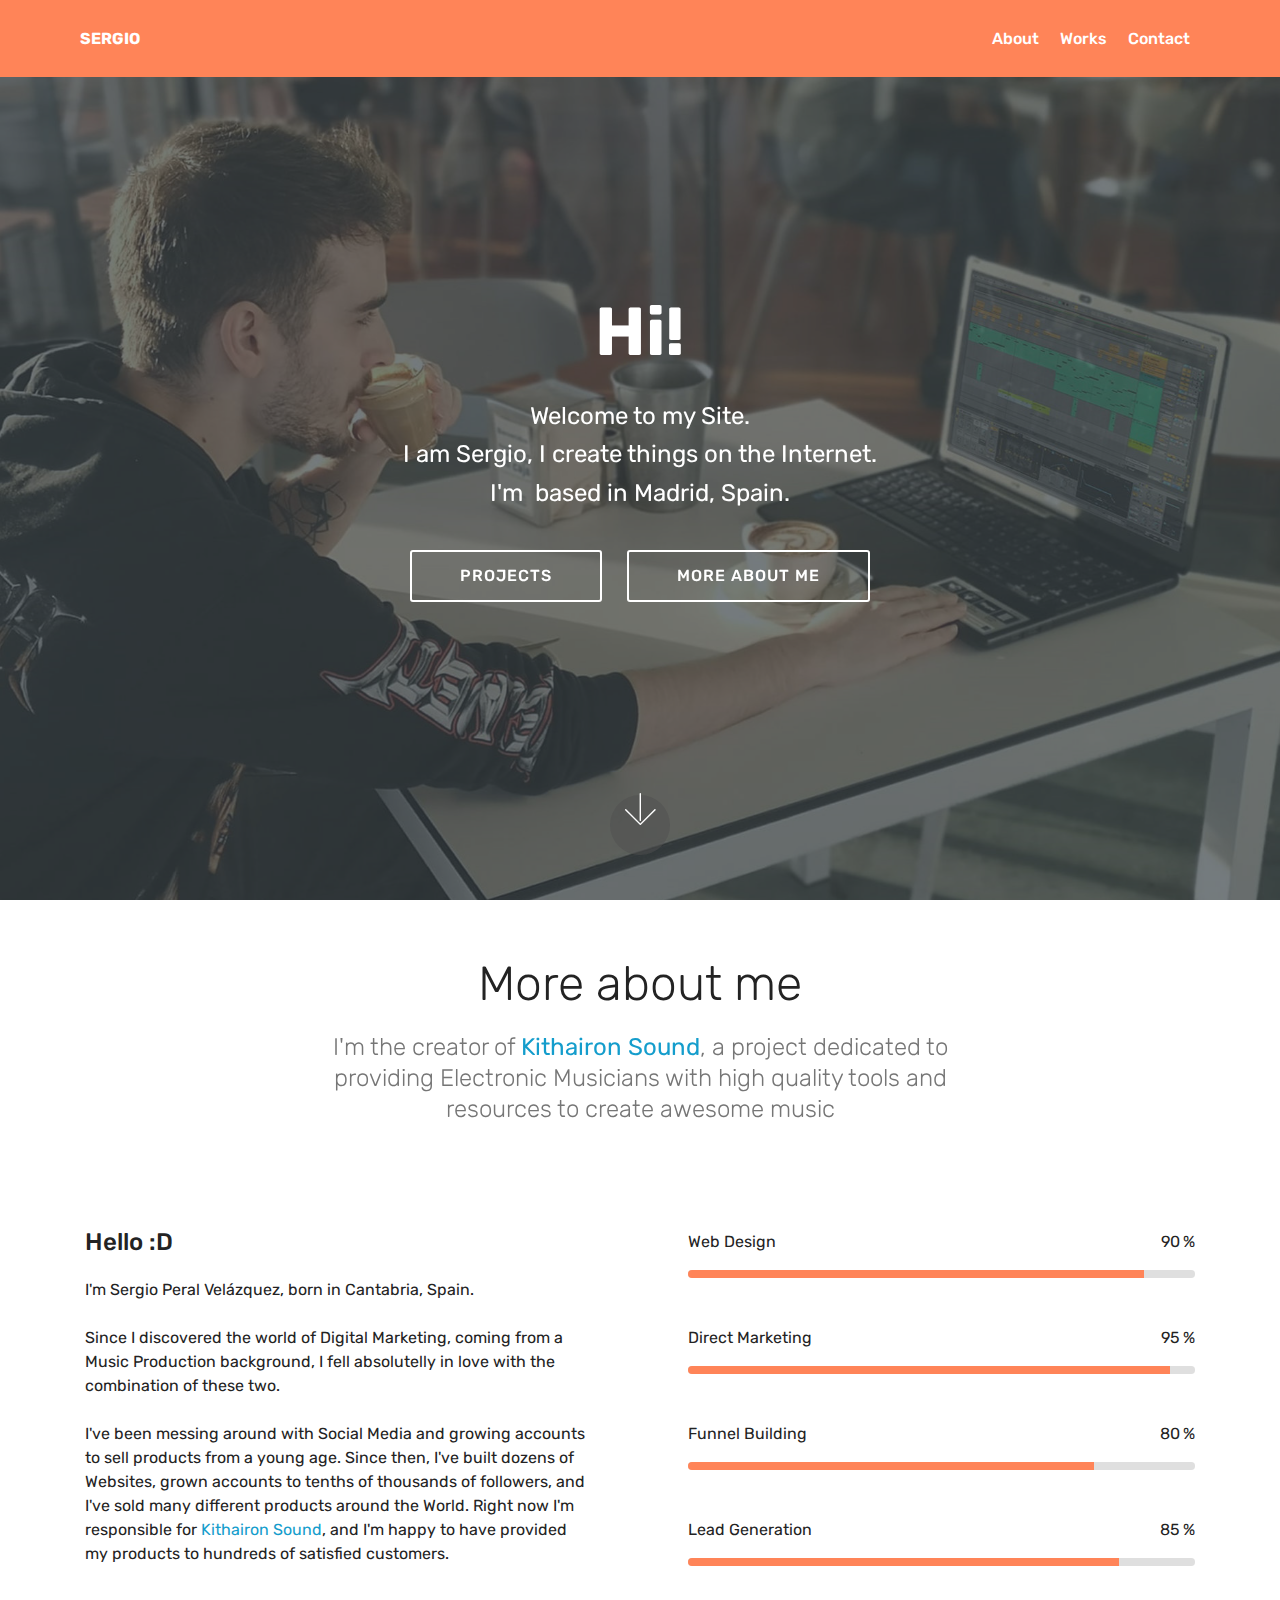
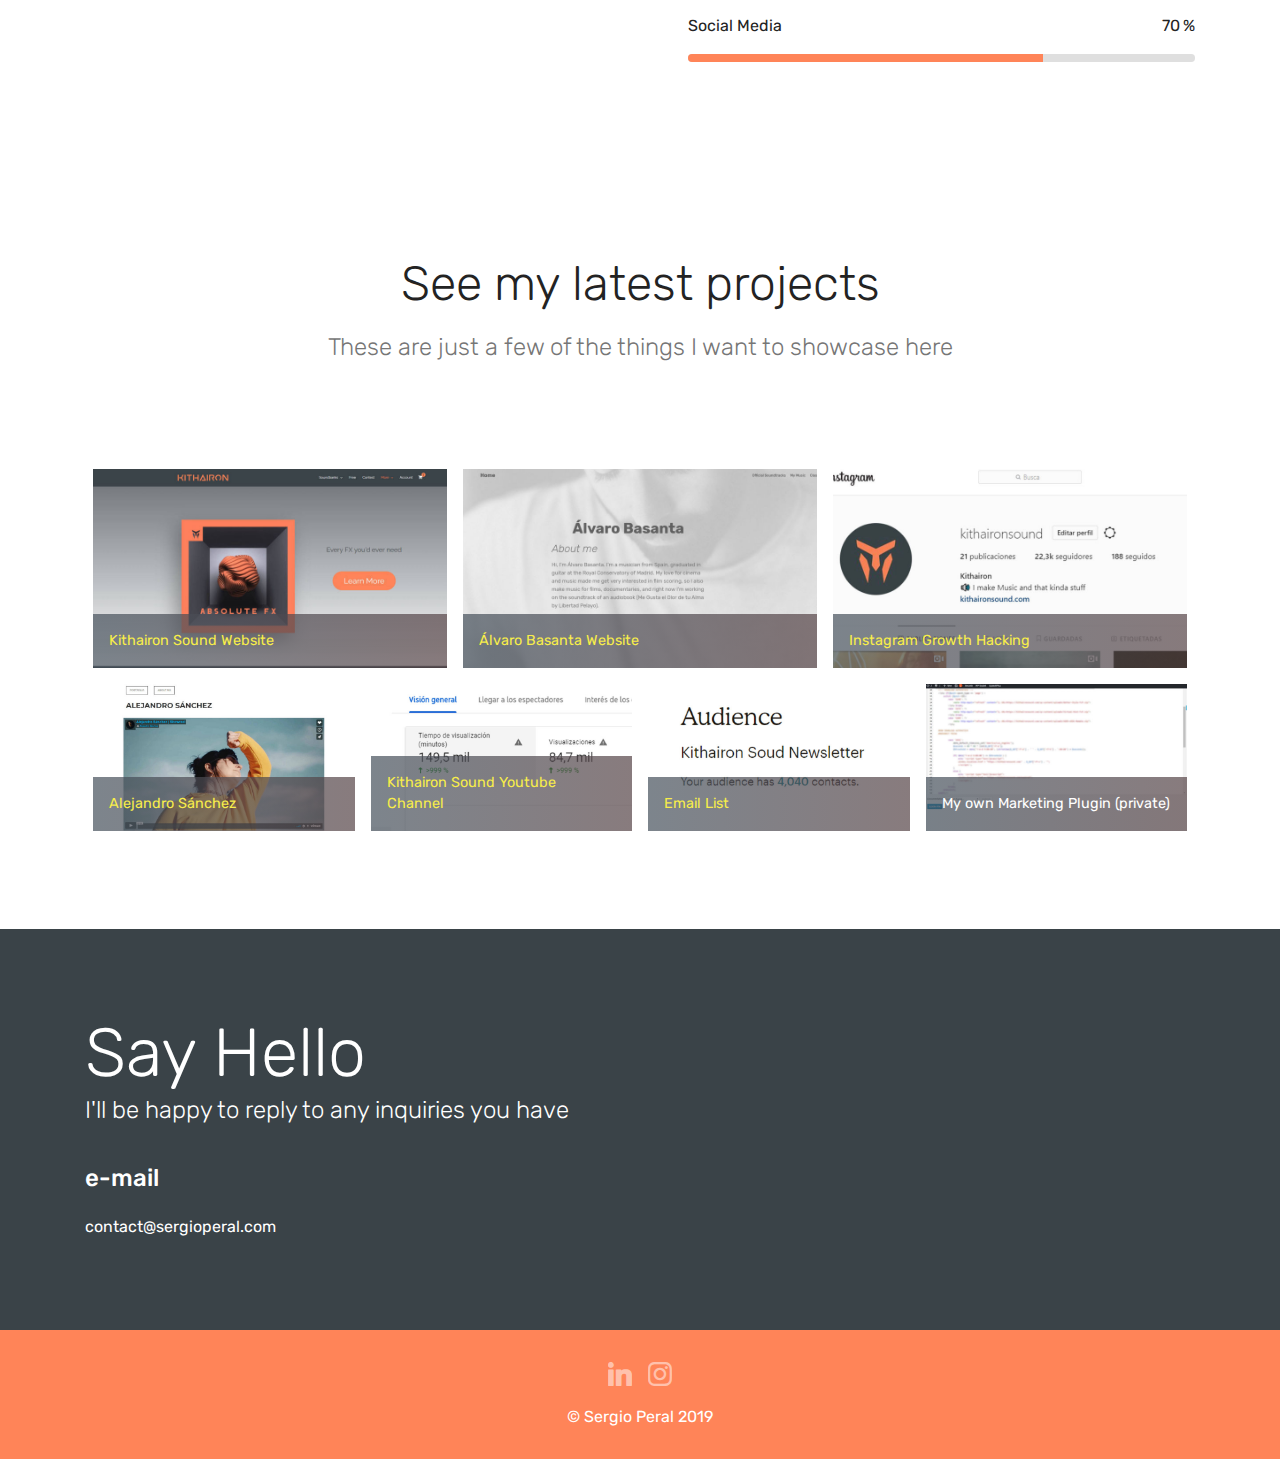
<file: index.html>
<!DOCTYPE html>
<html  >
<head>
  <!-- Spene-->
  <meta charset="UTF-8">
  <meta http-equiv="X-UA-Compatible" content="IE=edge">
  <meta name="generator" content="pene">
  <meta name="viewport" content="width=device-width, initial-scale=1, minimum-scale=1">
  <link rel="shortcut icon" href="assets/images/logo2.png" type="image/x-icon">
  <meta name="description" content="">
  
  <title>Home</title>
  <link rel="stylesheet" href="assets/web/assets/mobirise-icons/mobirise-icons.css">
  <link rel="stylesheet" href="assets/tether/tether.min.css">
  <link rel="stylesheet" href="assets/bootstrap/css/bootstrap.min.css">
  <link rel="stylesheet" href="assets/bootstrap/css/bootstrap-grid.min.css">
  <link rel="stylesheet" href="assets/bootstrap/css/bootstrap-reboot.min.css">
  <link rel="stylesheet" href="assets/dropdown/css/style.css">
  <link rel="stylesheet" href="assets/socicon/css/styles.css">
  <link rel="stylesheet" href="assets/theme/css/style.css">
  <link rel="stylesheet" href="assets/gallery/style.css">
  <link rel="stylesheet" href="assets/mobirise/css/mbr-additional.css" type="text/css">
  
  
  
</head>
<body>
  <section class="menu cid-rnzq3s30wM" once="menu" id="menu1-0">

    

    <nav class="navbar navbar-expand beta-menu navbar-dropdown align-items-center navbar-toggleable-sm">
        <button class="navbar-toggler navbar-toggler-right" type="button" data-toggle="collapse" data-target="#navbarSupportedContent" aria-controls="navbarSupportedContent" aria-expanded="false" aria-label="Toggle navigation">
            <div class="hamburger">
                <span></span>
                <span></span>
                <span></span>
                <span></span>
            </div>
        </button>
        <div class="menu-logo">
            <div class="navbar-brand">
                
                <span class="navbar-caption-wrap"><a class="navbar-caption text-white display-4" href="#">
                        SERGIO</a></span>
            </div>
        </div>
        <div class="collapse navbar-collapse" id="navbarSupportedContent">
            <ul class="navbar-nav nav-dropdown nav-right" data-app-modern-menu="true"><li class="nav-item"><a class="nav-link link text-white display-4" href="#about">
                        
                        About</a></li><li class="nav-item">
                    <a class="nav-link link text-white display-4" href="#portfolio">
                        
                        Works</a>
                </li><li class="nav-item">
                    <a class="nav-link link text-white display-4" href="#contact">Contact</a>
                </li></ul>
            
        </div>
    </nav>
</section>

<section class="engine"><a href="https://sergioperal.com">website templates</a></section><section class="cid-rnzqD9n9JP mbr-fullscreen mbr-parallax-background" id="header2-1">

    

    <div class="mbr-overlay" style="opacity: 0.7; background-color: rgb(58, 67, 72);"></div>

    <div class="container align-center">
        <div class="row justify-content-md-center">
            <div class="mbr-white col-md-10">
                <h1 class="mbr-section-title mbr-bold pb-3 mbr-fonts-style display-1">
                    Hi!</h1>
                
                <p class="mbr-text pb-3 mbr-fonts-style display-5">Welcome to my Site.<br>I am Sergio, I create things on the Internet.<br>I'm &nbsp;based in Madrid, Spain.</p>
                <div class="mbr-section-btn"><a class="btn btn-md btn-white-outline display-4" href="#portfolio">PROJECTS</a>
                    <a class="btn btn-md btn-white-outline display-4" href="#about">MORE ABOUT ME</a></div>
            </div>
        </div>
    </div>
    <div class="mbr-arrow hidden-sm-down" aria-hidden="true">
        <a href="#next">
            <i class="mbri-down mbr-iconfont"></i>
        </a>
    </div>
</section>

<section class="mbr-section content4 cid-rnzs97dLTO" id="content4-2">

    

    <div class="container" id="about">
        <div class="media-container-row">
            <div class="title col-12 col-md-8">
                <h2 class="align-center pb-3 mbr-fonts-style display-2">More about me</h2>
                <h3 class="mbr-section-subtitle align-center mbr-light mbr-fonts-style display-5">
                    I'm the creator of <a href="https://kithaironsound.com" target="_blank">Kithairon Sound</a>, a project dedicated to providing Electronic Musicians with high quality tools and resources to create awesome music</h3>
                
            </div>
        </div>
    </div>
</section>

<section class="progress-bars2 cid-rnzszoBxnJ" id="progress-bars2-3">
    
     

    

    <div class="container">
        

        

        <div class="row pt-5 mt-5">
            <div class="col-md-6 text-elements">
                <h4 class="section-content-title pb-3 align-left mbr-fonts-style display-5">
                    Hello :D</h4>
                <p class="section-content-text align-left mbr-fonts-style display-7">I'm Sergio Peral Velázquez, born in Cantabria, Spain.
<br>
<br>Since I discovered the world of Digital Marketing, coming from a Music Production background, I fell absolutelly in love with the combination of these two.
<br>
<br>I've been messing around with Social Media and growing accounts to sell products from a young age. Since then, I've built dozens of Websites, grown accounts to tenths of thousands of followers, and I've sold many different products around the World. Right now I'm responsible for <a href="https://kithaironsound.com" target="_blank">Kithairon Sound</a>, and I'm happy to have provided my products to hundreds of satisfied customers.</p>
            </div>
            <div class="progress_elements col-md-6">
                <div class="progress1 pb-5">
                    <div class="title-wrap">
                        <div class="progressbar-title mbr-fonts-style display-7">
                            <p>
                                Web Design</p>
                        </div>
                        <div class="progress_value mbr-fonts-style display-7">
                            <div class="progressbar-number">
                            </div>
                            <span>%</span>
                        </div>
                    </div>
                    <progress class="progress progress-primary " max="100" value="90">
                    </progress>
                </div>
                 
                <div class="progress2 pb-5">
                    <div class="title-wrap">
                        <div class="progressbar-title mbr-fonts-style display-7">
                            <p>
                                Direct Marketing</p>
                        </div>
                    <div class="progress_value mbr-fonts-style display-7">
                        <div class="progressbar-number">
                        </div>
                        <span>%</span>
                    </div>
                    </div>
                    <progress class="progress progress-primary" max="100" value="95">
                    </progress>
                </div>
                
                <div class="progress3 pb-5">
                    <div class="title-wrap">
                        <div class="progressbar-title mbr-fonts-style display-7">
                            <p>
                                Funnel Building</p>
                        </div>
                    <div class="progress_value mbr-fonts-style display-7">
                        <div class="progressbar-number">
                        </div>
                        <span>%</span>
                    </div>
                    </div>
                    <progress class="progress progress-primary" max="100" value="80">
                    </progress>
                </div>
                
                <div class="progress4 pb-5">
                    <div class="title-wrap">
                        <div class="progressbar-title mbr-fonts-style display-7">
                            <p>Lead Generation</p>
                        </div>
                    <div class="progress_value mbr-fonts-style display-7">
                        <div class="progressbar-number">
                        </div>
                        <span>%</span>
                    </div>
                    </div>
                    <progress class="progress progress-primary" max="100" value="85">
                    </progress>
                </div>
            
                <div class="progress5 pb-5">
                    <div class="title-wrap">
                        <div class="progressbar-title mbr-fonts-style display-7">
                            <p>
                                Social Media</p>
                        </div>
                    <div class="progress_value mbr-fonts-style display-7">
                        <div class="progressbar-number">
                        </div>
                        <span>%</span>
                    </div>
                    </div>
                    <progress class="progress progress-primary" max="100" value="70">
                    </progress>
                </div>
            </div>
        </div>
    </div>
</section>

<section class="mbr-section content4 cid-rnzxbTLxLP" id="content4-7">

    

    <div class="container" id="portfolio">
        <div class="media-container-row">
            <div class="title col-12 col-md-8">
                <h2 class="align-center pb-3 mbr-fonts-style display-2">
                    See my latest projects</h2>
                <h3 class="mbr-section-subtitle align-center mbr-light mbr-fonts-style display-5">
                    These are just a few of the things I want to showcase here</h3>
                
            </div>
        </div>
    </div>
</section>

<section class="mbr-gallery mbr-slider-carousel cid-rnzx8QK3r2" id="gallery4-6">

    

    <div class="container">
        <div><!-- Gallery --><div class="gallery-row"><div class="mbr-gallery-layout-default"><div><div class="row-first row justify-content-center m-0"><div class="mbr-gallery-item col-lg-4 col-md-4 col-sm-12 p-2" data-video-url="false"><div href="#lb-gallery4-6" data-slide-to="0" data-toggle="modal"><img src="assets/images/untitled-1-1920x1080-800x450-800x450.jpg" alt="" title="Kithairon Sound"><span class="icon-focus"></span><span class="mbr-gallery-title mbr-fonts-style display-7"><a href="https://kithaironsound.com" target="_blank" class="text-success">Kithairon Sound Website</a></span></div></div><div class="mbr-gallery-item col-lg-4 col-md-4 col-sm-12 p-2" data-video-url="false"><div href="#lb-gallery4-6" data-slide-to="1" data-toggle="modal"><img src="assets/images/untitled-21-1920x1080-800x450.jpg" alt="" title=""><span class="icon-focus"></span><span class="mbr-gallery-title mbr-fonts-style display-7"><a href="https://alvarobasanta.com" target="_blank" class="text-success">Álvaro Basanta Website</a></span></div></div><div class="mbr-gallery-item col-lg-4 col-md-4 col-sm-12 p-2" data-video-url="false"><div href="#lb-gallery4-6" data-slide-to="2" data-toggle="modal"><img src="assets/images/untitled-122-1920x1080-800x450.jpg" alt="" title=""><span class="icon-focus"></span><span class="mbr-gallery-title mbr-fonts-style display-7"><a href="https://instagram.com/kithaironsound" target="_blank" class="text-success">Instagram Growth Hacking</a></span></div></div></div><div class="row-second row justify-content-center m-0"><div class="mbr-gallery-item col-lg-3 col-md-6 col-sm-12 p-2" data-video-url="false"><div href="#lb-gallery4-6" data-slide-to="3" data-toggle="modal"><img src="assets/images/21-1920x1080-800x450.jpg" alt="" title=""><span class="icon-focus"></span><span class="mbr-gallery-title mbr-fonts-style display-7"><a href="https://alejandrosanchez.me" target="_blank" class="text-success">Alejandro Sánchez</a></span></div></div><div class="mbr-gallery-item col-lg-3 col-md-6 col-sm-12 p-2" data-video-url="false"><div href="#lb-gallery4-6" data-slide-to="4" data-toggle="modal"><img src="assets/images/22222-1920x1080-800x450.jpg" alt="" title=""><span class="icon-focus"></span><span class="mbr-gallery-title mbr-fonts-style display-7"><a href="https://youtube.com/kithaironsound" target="_blank" class="text-success">Kithairon Sound Youtube Channel</a></span></div></div><div class="mbr-gallery-item col-lg-3 col-md-6 col-sm-12 p-2" data-video-url="false"><div href="#lb-gallery4-6" data-slide-to="5" data-toggle="modal"><img src="assets/images/1untitled-1-1920x1080-800x450.jpg" alt="" title=""><span class="icon-focus"></span><span class="mbr-gallery-title mbr-fonts-style display-7"><a href="https://kithaironsound.com/locked-free-content/" target="_blank" class="text-success">Email List</a></span></div></div><div class="mbr-gallery-item col-lg-3 col-md-6 col-sm-12 p-2" data-video-url="false"><div href="#lb-gallery4-6" data-slide-to="6" data-toggle="modal"><img src="assets/images/unt11itled-1-1920x1080-800x450.jpg" alt="" title=""><span class="icon-focus"></span><span class="mbr-gallery-title mbr-fonts-style display-7">My own Marketing Plugin (private)</span></div></div></div></div><div class="clearfix"></div></div></div><!-- Lightbox --><div data-app-prevent-settings="" class="mbr-slider modal fade carousel slide" tabindex="-1" data-keyboard="true" data-interval="false" id="lb-gallery4-6"><div class="modal-dialog"><div class="modal-content"><div class="modal-body"><div class="carousel-inner"><div class="carousel-item active"><img src="assets/images/untitled-1-1920x1080-800x450.jpg" alt="" title="Kithairon Sound"></div><div class="carousel-item"><img src="assets/images/untitled-21-1920x1080.jpg" alt="" title=""></div><div class="carousel-item"><img src="assets/images/untitled-122-1920x1080.jpg" alt="" title=""></div><div class="carousel-item"><img src="assets/images/21-1920x1080.jpg" alt="" title=""></div><div class="carousel-item"><img src="assets/images/22222-1920x1080.jpg" alt="" title=""></div><div class="carousel-item"><img src="assets/images/1untitled-1-1920x1080.jpg" alt="" title=""></div><div class="carousel-item"><img src="assets/images/unt11itled-1-1920x1080.jpg" alt="" title=""></div><div class="carousel-item"><img src="assets/images/background8.jpg" alt="" title=""></div></div><a class="carousel-control carousel-control-prev" role="button" data-slide="prev" href="#lb-gallery4-6"><span class="mbri-left mbr-iconfont" aria-hidden="true"></span><span class="sr-only">Previous</span></a><a class="carousel-control carousel-control-next" role="button" data-slide="next" href="#lb-gallery4-6"><span class="mbri-right mbr-iconfont" aria-hidden="true"></span><span class="sr-only">Next</span></a><a class="close" href="#" role="button" data-dismiss="modal"><span class="sr-only">Close</span></a></div></div></div></div></div>
    </div>

</section>

<section class="mbr-section contacts2 cid-rnzugebok8" id="contacts2-5">
    <!---->
    
    <!---->
    <!--Overlay-->
    
    <!--Container-->
    <div class="container" id="contact">
        <div class="row">
            <!--Titles-->
            <div class="title col-12">
                <h2 class="align-left mbr-fonts-style display-1">
                    Say Hello</h2>
                <h3 class="mbr-section-subtitle mbr-light mbr-fonts-style display-5">
                    I'll be happy to reply to any inquiries you have</h3>
            </div>
            <div class="col-12">
                <div class="row justify-content-center">
                    <div class="col-12 col-md-4">
                        <div class="b b-adress">
                            <h5 class="align-left mbr-fonts-style m-0 display-5">
                                e-mail</h5>
                            <p class="mbr-text align-left mbr-fonts-style display-7">
                                contact@sergioperal.com</p>
                        </div>
                    </div>
                    <div class="col-12 col-md-4">
                        <div class="b b-phone">
                            <h5 class="align-left mbr-fonts-style m-0 display-5"></h5>
                            <p class="mbr-text align-left mbr-fonts-style display-7"></p>
                        </div>
                    </div>
                    <div class="col-12 col-md-4">
                        <div class="b b-mail">
                            <h5 class="align-left mbr-fonts-style m-0 display-5"></h5>
                            <p class="mbr-text align-left mbr-fonts-style display-7"></p>
                        </div>
                    </div>
                </div>
            </div>
        </div>
    </div>
</section>

<section once="footers" class="cid-rnztRiLtOZ" id="footer7-4">

    

    

    <div class="container">
        <div class="media-container-row align-center mbr-white">
            
            <div class="row social-row">
                <div class="social-list align-right pb-2">
                    
                    
                    
                    
                    
                    
                <div class="soc-item">
                        <a href="https://www.linkedin.com/in/sergio-peral-velazquez" target="_blank">
                            <span class="mbr-iconfont mbr-iconfont-social socicon-linkedin socicon"></span>
                        </a>
                    </div><div class="soc-item">
                        <a href="https://instagram.com/kithaironsound" target="_blank">
                            <span class="mbr-iconfont mbr-iconfont-social socicon-instagram socicon"></span>
                        </a>
                    </div></div>
            </div>
            <div class="row row-copirayt">
                <p class="mbr-text mb-0 mbr-fonts-style mbr-white align-center display-7">
                    © Sergio Peral 2019</p>
            </div>
        </div>
    </div>
</section>


  <script src="assets/web/assets/jquery/jquery.min.js"></script>
  <script src="assets/popper/popper.min.js"></script>
  <script src="assets/tether/tether.min.js"></script>
  <script src="assets/bootstrap/js/bootstrap.min.js"></script>
  <script src="assets/smoothscroll/smooth-scroll.js"></script>
  <script src="assets/dropdown/js/script.min.js"></script>
  <script src="assets/touchswipe/jquery.touch-swipe.min.js"></script>
  <script src="assets/masonry/masonry.pkgd.min.js"></script>
  <script src="assets/imagesloaded/imagesloaded.pkgd.min.js"></script>
  <script src="assets/bootstrapcarouselswipe/bootstrap-carousel-swipe.js"></script>
  <script src="assets/vimeoplayer/jquery.mb.vimeo_player.js"></script>
  <script src="assets/parallax/jarallax.min.js"></script>
  <script src="assets/theme/js/script.js"></script>
  <script src="assets/gallery/player.min.js"></script>
  <script src="assets/gallery/script.js"></script>
  <script src="assets/slidervideo/script.js"></script>
  
  
 <div id="scrollToTop" class="scrollToTop mbr-arrow-up"><a style="text-align: center;"><i class="mbr-arrow-up-icon mbr-arrow-up-icon-cm cm-icon cm-icon-smallarrow-up"></i></a></div>
  </body>
</html>
</file>
<file: assets/web/assets/mobirise-icons/mobirise-icons.css>
@font-face {
  font-family: 'MobiriseIcons';
  src:  url('mobirise-icons.eot?spat4u');
  src:  url('mobirise-icons.eot?spat4u#iefix') format('embedded-opentype'),
    url('mobirise-icons.ttf?spat4u') format('truetype'),
    url('mobirise-icons.woff?spat4u') format('woff'),
    url('mobirise-icons.svg?spat4u#MobiriseIcons') format('svg');
  font-weight: normal;
  font-style: normal;
}

[class^="mbri-"], [class*=" mbri-"] {
  /* use !important to prevent issues with browser extensions that change fonts */
  font-family: MobiriseIcons !important;
  speak: none;
  font-style: normal;
  font-weight: normal;
  font-variant: normal;
  text-transform: none;
  line-height: 1;

  /* Better Font Rendering =========== */
  -webkit-font-smoothing: antialiased;
  -moz-osx-font-smoothing: grayscale;
}

.mbri-add-submenu:before {
  content: "\e900";
}
.mbri-alert:before {
  content: "\e901";
}
.mbri-align-center:before {
  content: "\e902";
}
.mbri-align-justify:before {
  content: "\e903";
}
.mbri-align-left:before {
  content: "\e904";
}
.mbri-align-right:before {
  content: "\e905";
}
.mbri-android:before {
  content: "\e906";
}
.mbri-apple:before {
  content: "\e907";
}
.mbri-arrow-down:before {
  content: "\e908";
}
.mbri-arrow-next:before {
  content: "\e909";
}
.mbri-arrow-prev:before {
  content: "\e90a";
}
.mbri-arrow-up:before {
  content: "\e90b";
}
.mbri-bold:before {
  content: "\e90c";
}
.mbri-bookmark:before {
  content: "\e90d";
}
.mbri-bootstrap:before {
  content: "\e90e";
}
.mbri-briefcase:before {
  content: "\e90f";
}
.mbri-browse:before {
  content: "\e910";
}
.mbri-bulleted-list:before {
  content: "\e911";
}
.mbri-calendar:before {
  content: "\e912";
}
.mbri-camera:before {
  content: "\e913";
}
.mbri-cart-add:before {
  content: "\e914";
}
.mbri-cart-full:before {
  content: "\e915";
}
.mbri-cash:before {
  content: "\e916";
}
.mbri-change-style:before {
  content: "\e917";
}
.mbri-chat:before {
  content: "\e918";
}
.mbri-clock:before {
  content: "\e919";
}
.mbri-close:before {
  content: "\e91a";
}
.mbri-cloud:before {
  content: "\e91b";
}
.mbri-code:before {
  content: "\e91c";
}
.mbri-contact-form:before {
  content: "\e91d";
}
.mbri-credit-card:before {
  content: "\e91e";
}
.mbri-cursor-click:before {
  content: "\e91f";
}
.mbri-cust-feedback:before {
  content: "\e920";
}
.mbri-database:before {
  content: "\e921";
}
.mbri-delivery:before {
  content: "\e922";
}
.mbri-desktop:before {
  content: "\e923";
}
.mbri-devices:before {
  content: "\e924";
}
.mbri-down:before {
  content: "\e925";
}
.mbri-download:before {
  content: "\e989";
}
.mbri-drag-n-drop:before {
  content: "\e927";
}
.mbri-drag-n-drop2:before {
  content: "\e928";
}
.mbri-edit:before {
  content: "\e929";
}
.mbri-edit2:before {
  content: "\e92a";
}
.mbri-error:before {
  content: "\e92b";
}
.mbri-extension:before {
  content: "\e92c";
}
.mbri-features:before {
  content: "\e92d";
}
.mbri-file:before {
  content: "\e92e";
}
.mbri-flag:before {
  content: "\e92f";
}
.mbri-folder:before {
  content: "\e930";
}
.mbri-gift:before {
  content: "\e931";
}
.mbri-github:before {
  content: "\e932";
}
.mbri-globe:before {
  content: "\e933";
}
.mbri-globe-2:before {
  content: "\e934";
}
.mbri-growing-chart:before {
  content: "\e935";
}
.mbri-hearth:before {
  content: "\e936";
}
.mbri-help:before {
  content: "\e937";
}
.mbri-home:before {
  content: "\e938";
}
.mbri-hot-cup:before {
  content: "\e939";
}
.mbri-idea:before {
  content: "\e93a";
}
.mbri-image-gallery:before {
  content: "\e93b";
}
.mbri-image-slider:before {
  content: "\e93c";
}
.mbri-info:before {
  content: "\e93d";
}
.mbri-italic:before {
  content: "\e93e";
}
.mbri-key:before {
  content: "\e93f";
}
.mbri-laptop:before {
  content: "\e940";
}
.mbri-layers:before {
  content: "\e941";
}
.mbri-left-right:before {
  content: "\e942";
}
.mbri-left:before {
  content: "\e943";
}
.mbri-letter:before {
  content: "\e944";
}
.mbri-like:before {
  content: "\e945";
}
.mbri-link:before {
  content: "\e946";
}
.mbri-lock:before {
  content: "\e947";
}
.mbri-login:before {
  content: "\e948";
}
.mbri-logout:before {
  content: "\e949";
}
.mbri-magic-stick:before {
  content: "\e94a";
}
.mbri-map-pin:before {
  content: "\e94b";
}
.mbri-menu:before {
  content: "\e94c";
}
.mbri-mobile:before {
  content: "\e94d";
}
.mbri-mobile2:before {
  content: "\e94e";
}
.mbri-mobirise:before {
  content: "\e94f";
}
.mbri-more-horizontal:before {
  content: "\e950";
}
.mbri-more-vertical:before {
  content: "\e951";
}
.mbri-music:before {
  content: "\e952";
}
.mbri-new-file:before {
  content: "\e953";
}
.mbri-numbered-list:before {
  content: "\e954";
}
.mbri-opened-folder:before {
  content: "\e955";
}
.mbri-pages:before {
  content: "\e956";
}
.mbri-paper-plane:before {
  content: "\e957";
}
.mbri-paperclip:before {
  content: "\e958";
}
.mbri-photo:before {
  content: "\e959";
}
.mbri-photos:before {
  content: "\e95a";
}
.mbri-pin:before {
  content: "\e95b";
}
.mbri-play:before {
  content: "\e95c";
}
.mbri-plus:before {
  content: "\e95d";
}
.mbri-preview:before {
  content: "\e95e";
}
.mbri-print:before {
  content: "\e95f";
}
.mbri-protect:before {
  content: "\e960";
}
.mbri-question:before {
  content: "\e961";
}
.mbri-quote-left:before {
  content: "\e962";
}
.mbri-quote-right:before {
  content: "\e963";
}
.mbri-refresh:before {
  content: "\e964";
}
.mbri-responsive:before {
  content: "\e965";
}
.mbri-right:before {
  content: "\e966";
}
.mbri-rocket:before {
  content: "\e967";
}
.mbri-sad-face:before {
  content: "\e968";
}
.mbri-sale:before {
  content: "\e969";
}
.mbri-save:before {
  content: "\e96a";
}
.mbri-search:before {
  content: "\e96b";
}
.mbri-setting:before {
  content: "\e96c";
}
.mbri-setting2:before {
  content: "\e96d";
}
.mbri-setting3:before {
  content: "\e96e";
}
.mbri-share:before {
  content: "\e96f";
}
.mbri-shopping-bag:before {
  content: "\e970";
}
.mbri-shopping-basket:before {
  content: "\e971";
}
.mbri-shopping-cart:before {
  content: "\e972";
}
.mbri-sites:before {
  content: "\e973";
}
.mbri-smile-face:before {
  content: "\e974";
}
.mbri-speed:before {
  content: "\e975";
}
.mbri-star:before {
  content: "\e976";
}
.mbri-success:before {
  content: "\e977";
}
.mbri-sun:before {
  content: "\e978";
}
.mbri-sun2:before {
  content: "\e979";
}
.mbri-tablet:before {
  content: "\e97a";
}
.mbri-tablet-vertical:before {
  content: "\e97b";
}
.mbri-target:before {
  content: "\e97c";
}
.mbri-timer:before {
  content: "\e97d";
}
.mbri-to-ftp:before {
  content: "\e97e";
}
.mbri-to-local-drive:before {
  content: "\e97f";
}
.mbri-touch-swipe:before {
  content: "\e980";
}
.mbri-touch:before {
  content: "\e981";
}
.mbri-trash:before {
  content: "\e982";
}
.mbri-underline:before {
  content: "\e983";
}
.mbri-unlink:before {
  content: "\e984";
}
.mbri-unlock:before {
  content: "\e985";
}
.mbri-up-down:before {
  content: "\e986";
}
.mbri-up:before {
  content: "\e987";
}
.mbri-update:before {
  content: "\e988";
}
.mbri-upload:before {
 content: "\e926"; 
}
.mbri-user:before {
  content: "\e98a";
}
.mbri-user2:before {
  content: "\e98b";
}
.mbri-users:before {
  content: "\e98c";
}
.mbri-video:before {
  content: "\e98d";
}
.mbri-video-play:before {
  content: "\e98e";
}
.mbri-watch:before {
  content: "\e98f";
}
.mbri-website-theme:before {
  content: "\e990";
}
.mbri-wifi:before {
  content: "\e991";
}
.mbri-windows:before {
  content: "\e992";
}
.mbri-zoom-out:before {
  content: "\e993";
}
.mbri-redo:before {
  content: "\e994";
}
.mbri-undo:before {
  content: "\e995";
}
</file>
<file: assets/dropdown/css/style.css>
.navbar-dropdown {
  left: 0;
  padding: 0;
  position: absolute;
  right: 0;
  top: 0;
  transition: all 0.45s ease;
  z-index: 1030;
  background: #282828; }
  .navbar-dropdown .navbar-logo {
    margin-right: 0.8rem;
    transition: margin 0.3s ease-in-out;
    vertical-align: middle; }
    .navbar-dropdown .navbar-logo img {
      height: 3.125rem;
      transition: all 0.3s ease-in-out; }
    .navbar-dropdown .navbar-logo.mbr-iconfont {
      font-size: 3.125rem;
      line-height: 3.125rem; }
  .navbar-dropdown .navbar-caption {
    font-weight: 700;
    white-space: normal;
    vertical-align: -4px;
    line-height: 3.125rem !important; }
    .navbar-dropdown .navbar-caption, .navbar-dropdown .navbar-caption:hover {
      color: inherit;
      text-decoration: none; }
  .navbar-dropdown .mbr-iconfont + .navbar-caption {
    vertical-align: -1px; }
  .navbar-dropdown.navbar-fixed-top {
    position: fixed; }
  .navbar-dropdown .navbar-brand span {
    vertical-align: -4px; }
  .navbar-dropdown.bg-color.transparent {
    background: none; }
  .navbar-dropdown.navbar-short .navbar-brand {
    padding: 0.625rem 0; }
    .navbar-dropdown.navbar-short .navbar-brand span {
      vertical-align: -1px; }
  .navbar-dropdown.navbar-short .navbar-caption {
    line-height: 2.375rem !important;
    vertical-align: -2px; }
  .navbar-dropdown.navbar-short .navbar-logo {
    margin-right: 0.5rem; }
    .navbar-dropdown.navbar-short .navbar-logo img {
      height: 2.375rem; }
    .navbar-dropdown.navbar-short .navbar-logo.mbr-iconfont {
      font-size: 2.375rem;
      line-height: 2.375rem; }
  .navbar-dropdown.navbar-short .mbr-table-cell {
    height: 3.625rem; }
  .navbar-dropdown .navbar-close {
    left: 0.6875rem;
    position: fixed;
    top: 0.75rem;
    z-index: 1000; }
  .navbar-dropdown .hamburger-icon {
    content: "";
    display: inline-block;
    vertical-align: middle;
    width: 16px;
    -webkit-box-shadow: 0 -6px 0 1px #282828,0 0 0 1px #282828,0 6px 0 1px #282828;
    -moz-box-shadow: 0 -6px 0 1px #282828,0 0 0 1px #282828,0 6px 0 1px #282828;
    box-shadow: 0 -6px 0 1px #282828,0 0 0 1px #282828,0 6px 0 1px #282828; }

.dropdown-menu .dropdown-toggle[data-toggle="dropdown-submenu"]::after {
  border-bottom: 0.35em solid transparent;
  border-left: 0.35em solid;
  border-right: 0;
  border-top: 0.35em solid transparent;
  margin-left: 0.3rem; }

.dropdown-menu .dropdown-item:focus {
  outline: 0; }

.nav-dropdown {
  font-size: 0.75rem;
  font-weight: 500;
  height: auto !important; }
  .nav-dropdown .nav-btn {
    padding-left: 1rem; }
  .nav-dropdown .link {
    margin: .667em 1.667em;
    font-weight: 500;
    padding: 0;
    transition: color .2s ease-in-out; }
    .nav-dropdown .link.dropdown-toggle {
      margin-right: 2.583em; }
      .nav-dropdown .link.dropdown-toggle::after {
        margin-left: .25rem;
        border-top: 0.35em solid;
        border-right: 0.35em solid transparent;
        border-left: 0.35em solid transparent;
        border-bottom: 0; }
      .nav-dropdown .link.dropdown-toggle[aria-expanded="true"] {
        margin: 0;
        padding: 0.667em 3.263em  0.667em 1.667em; }
  .nav-dropdown .link::after,
  .nav-dropdown .dropdown-item::after {
    color: inherit; }
  .nav-dropdown .btn {
    font-size: 0.75rem;
    font-weight: 700;
    letter-spacing: 0;
    margin-bottom: 0;
    padding-left: 1.25rem;
    padding-right: 1.25rem; }
  .nav-dropdown .dropdown-menu {
    border-radius: 0;
    border: 0;
    left: 0;
    margin: 0;
    padding-bottom: 1.25rem;
    padding-top: 1.25rem;
    position: relative; }
  .nav-dropdown .dropdown-submenu {
    margin-left: 0.125rem;
    top: 0; }
  .nav-dropdown .dropdown-item {
    font-weight: 500;
    line-height: 2;
    padding: 0.3846em 4.615em 0.3846em 1.5385em;
    position: relative;
    transition: color .2s ease-in-out, background-color .2s ease-in-out; }
    .nav-dropdown .dropdown-item::after {
      margin-top: -0.3077em;
      position: absolute;
      right: 1.1538em;
      top: 50%; }
    .nav-dropdown .dropdown-item:focus, .nav-dropdown .dropdown-item:hover {
      background: none; }

@media (max-width: 767px) {
  .nav-dropdown.navbar-toggleable-sm {
    bottom: 0;
    display: none;
    left: 0;
    overflow-x: hidden;
    position: fixed;
    top: 0;
    transform: translateX(-100%);
    -ms-transform: translateX(-100%);
    -webkit-transform: translateX(-100%);
    width: 18.75rem;
    z-index: 999; } }
.nav-dropdown.navbar-toggleable-xl {
  bottom: 0;
  display: none;
  left: 0;
  overflow-x: hidden;
  position: fixed;
  top: 0;
  transform: translateX(-100%);
  -ms-transform: translateX(-100%);
  -webkit-transform: translateX(-100%);
  width: 18.75rem;
  z-index: 999; }

.nav-dropdown-sm {
  display: block !important;
  overflow-x: hidden;
  overflow: auto;
  padding-top: 3.875rem; }
  .nav-dropdown-sm::after {
    content: "";
    display: block;
    height: 3rem;
    width: 100%; }
  .nav-dropdown-sm.collapse.in ~ .navbar-close {
    display: block !important; }
  .nav-dropdown-sm.collapsing, .nav-dropdown-sm.collapse.in {
    transform: translateX(0);
    -ms-transform: translateX(0);
    -webkit-transform: translateX(0);
    transition: all 0.25s ease-out;
    -webkit-transition: all 0.25s ease-out;
    background: #282828; }
  .nav-dropdown-sm.collapsing[aria-expanded="false"] {
    transform: translateX(-100%);
    -ms-transform: translateX(-100%);
    -webkit-transform: translateX(-100%); }
  .nav-dropdown-sm .nav-item {
    display: block;
    margin-left: 0 !important;
    padding-left: 0; }
  .nav-dropdown-sm .link,
  .nav-dropdown-sm .dropdown-item {
    border-top: 1px dotted rgba(255, 255, 255, 0.1);
    font-size: 0.8125rem;
    line-height: 1.6;
    margin: 0 !important;
    padding: 0.875rem 2.4rem 0.875rem 1.5625rem !important;
    position: relative;
    white-space: normal; }
    .nav-dropdown-sm .link:focus, .nav-dropdown-sm .link:hover,
    .nav-dropdown-sm .dropdown-item:focus,
    .nav-dropdown-sm .dropdown-item:hover {
      background: rgba(0, 0, 0, 0.2) !important;
      color: #c0a375; }
  .nav-dropdown-sm .nav-btn {
    position: relative;
    padding: 1.5625rem 1.5625rem 0 1.5625rem; }
    .nav-dropdown-sm .nav-btn::before {
      border-top: 1px dotted rgba(255, 255, 255, 0.1);
      content: "";
      left: 0;
      position: absolute;
      top: 0;
      width: 100%; }
    .nav-dropdown-sm .nav-btn + .nav-btn {
      padding-top: 0.625rem; }
      .nav-dropdown-sm .nav-btn + .nav-btn::before {
        display: none; }
  .nav-dropdown-sm .btn {
    padding: 0.625rem 0; }
  .nav-dropdown-sm .dropdown-toggle[data-toggle="dropdown-submenu"]::after {
    margin-left: .25rem;
    border-top: 0.35em solid;
    border-right: 0.35em solid transparent;
    border-left: 0.35em solid transparent;
    border-bottom: 0; }
  .nav-dropdown-sm .dropdown-toggle[data-toggle="dropdown-submenu"][aria-expanded="true"]::after {
    border-top: 0;
    border-right: 0.35em solid transparent;
    border-left: 0.35em solid transparent;
    border-bottom: 0.35em solid; }
  .nav-dropdown-sm .dropdown-menu {
    margin: 0;
    padding: 0;
    position: relative;
    top: 0;
    left: 0;
    width: 100%;
    border: 0;
    float: none;
    border-radius: 0;
    background: none; }
  .nav-dropdown-sm .dropdown-submenu {
    left: 100%;
    margin-left: 0.125rem;
    margin-top: -1.25rem;
    top: 0; }

.navbar-toggleable-sm .nav-dropdown .dropdown-menu {
  position: absolute; }

.navbar-toggleable-sm .nav-dropdown .dropdown-submenu {
  left: 100%;
  margin-left: 0.125rem;
  margin-top: -1.25rem;
  top: 0; }

.navbar-toggleable-sm.opened .nav-dropdown .dropdown-menu {
  position: relative; }

.navbar-toggleable-sm.opened .nav-dropdown .dropdown-submenu {
  left: 0;
  margin-left: 00rem;
  margin-top: 0rem;
  top: 0; }

.is-builder .nav-dropdown.collapsing {
  transition: none !important; }

/*# sourceMappingURL=style.css.map */
</file>
<file: assets/socicon/css/styles.css>
@charset "UTF-8";

@font-face {
  font-family: "socicon";
  src:url("../fonts/socicon.eot");
  src:url("../fonts/socicon.eot?#iefix") format("embedded-opentype"),
    url("../fonts/socicon.woff") format("woff"),
    url("../fonts/socicon.ttf") format("truetype"),
    url("../fonts/socicon.svg#socicon") format("svg");
  font-weight: normal;
  font-style: normal;

}

[data-icon]:before {
  font-family: "socicon" !important;
  content: attr(data-icon);
  font-style: normal !important;
  font-weight: normal !important;
  font-variant: normal !important;
  text-transform: none !important;
  speak: none;
  line-height: 1;
  -webkit-font-smoothing: antialiased;
  -moz-osx-font-smoothing: grayscale;
}

[class^="socicon-"]:before,
[class*=" socicon-"]:before {
  font-family: "socicon" !important;
  font-style: normal !important;
  font-weight: normal !important;
  font-variant: normal !important;
  text-transform: none !important;
  speak: none;
  line-height: 1;
  -webkit-font-smoothing: antialiased;
  -moz-osx-font-smoothing: grayscale;
}

.socicon-modelmayhem:before {
  content: "\e000";
}
.socicon-mixcloud:before {
  content: "\e001";
}
.socicon-drupal:before {
  content: "\e002";
}
.socicon-swarm:before {
  content: "\e003";
}
.socicon-istock:before {
  content: "\e004";
}
.socicon-yammer:before {
  content: "\e005";
}
.socicon-ello:before {
  content: "\e006";
}
.socicon-stackoverflow:before {
  content: "\e007";
}
.socicon-persona:before {
  content: "\e008";
}
.socicon-triplej:before {
  content: "\e009";
}
.socicon-houzz:before {
  content: "\e00a";
}
.socicon-rss:before {
  content: "\e00b";
}
.socicon-paypal:before {
  content: "\e00c";
}
.socicon-odnoklassniki:before {
  content: "\e00d";
}
.socicon-airbnb:before {
  content: "\e00e";
}
.socicon-periscope:before {
  content: "\e00f";
}
.socicon-outlook:before {
  content: "\e010";
}
.socicon-coderwall:before {
  content: "\e011";
}
.socicon-tripadvisor:before {
  content: "\e012";
}
.socicon-appnet:before {
  content: "\e013";
}
.socicon-goodreads:before {
  content: "\e014";
}
.socicon-tripit:before {
  content: "\e015";
}
.socicon-lanyrd:before {
  content: "\e016";
}
.socicon-slideshare:before {
  content: "\e017";
}
.socicon-buffer:before {
  content: "\e018";
}
.socicon-disqus:before {
  content: "\e019";
}
.socicon-vkontakte:before {
  content: "\e01a";
}
.socicon-whatsapp:before {
  content: "\e01b";
}
.socicon-patreon:before {
  content: "\e01c";
}
.socicon-storehouse:before {
  content: "\e01d";
}
.socicon-pocket:before {
  content: "\e01e";
}
.socicon-mail:before {
  content: "\e01f";
}
.socicon-blogger:before {
  content: "\e020";
}
.socicon-technorati:before {
  content: "\e021";
}
.socicon-reddit:before {
  content: "\e022";
}
.socicon-dribbble:before {
  content: "\e023";
}
.socicon-stumbleupon:before {
  content: "\e024";
}
.socicon-digg:before {
  content: "\e025";
}
.socicon-envato:before {
  content: "\e026";
}
.socicon-behance:before {
  content: "\e027";
}
.socicon-delicious:before {
  content: "\e028";
}
.socicon-deviantart:before {
  content: "\e029";
}
.socicon-forrst:before {
  content: "\e02a";
}
.socicon-play:before {
  content: "\e02b";
}
.socicon-zerply:before {
  content: "\e02c";
}
.socicon-wikipedia:before {
  content: "\e02d";
}
.socicon-apple:before {
  content: "\e02e";
}
.socicon-flattr:before {
  content: "\e02f";
}
.socicon-github:before {
  content: "\e030";
}
.socicon-renren:before {
  content: "\e031";
}
.socicon-friendfeed:before {
  content: "\e032";
}
.socicon-newsvine:before {
  content: "\e033";
}
.socicon-identica:before {
  content: "\e034";
}
.socicon-bebo:before {
  content: "\e035";
}
.socicon-zynga:before {
  content: "\e036";
}
.socicon-steam:before {
  content: "\e037";
}
.socicon-xbox:before {
  content: "\e038";
}
.socicon-windows:before {
  content: "\e039";
}
.socicon-qq:before {
  content: "\e03a";
}
.socicon-douban:before {
  content: "\e03b";
}
.socicon-meetup:before {
  content: "\e03c";
}
.socicon-playstation:before {
  content: "\e03d";
}
.socicon-android:before {
  content: "\e03e";
}
.socicon-snapchat:before {
  content: "\e03f";
}
.socicon-twitter:before {
  content: "\e040";
}
.socicon-facebook:before {
  content: "\e041";
}
.socicon-googleplus:before {
  content: "\e042";
}
.socicon-pinterest:before {
  content: "\e043";
}
.socicon-foursquare:before {
  content: "\e044";
}
.socicon-yahoo:before {
  content: "\e045";
}
.socicon-skype:before {
  content: "\e046";
}
.socicon-yelp:before {
  content: "\e047";
}
.socicon-feedburner:before {
  content: "\e048";
}
.socicon-linkedin:before {
  content: "\e049";
}
.socicon-viadeo:before {
  content: "\e04a";
}
.socicon-xing:before {
  content: "\e04b";
}
.socicon-myspace:before {
  content: "\e04c";
}
.socicon-soundcloud:before {
  content: "\e04d";
}
.socicon-spotify:before {
  content: "\e04e";
}
.socicon-grooveshark:before {
  content: "\e04f";
}
.socicon-lastfm:before {
  content: "\e050";
}
.socicon-youtube:before {
  content: "\e051";
}
.socicon-vimeo:before {
  content: "\e052";
}
.socicon-dailymotion:before {
  content: "\e053";
}
.socicon-vine:before {
  content: "\e054";
}
.socicon-flickr:before {
  content: "\e055";
}
.socicon-500px:before {
  content: "\e056";
}
.socicon-wordpress:before {
  content: "\e058";
}
.socicon-tumblr:before {
  content: "\e059";
}
.socicon-twitch:before {
  content: "\e05a";
}
.socicon-8tracks:before {
  content: "\e05b";
}
.socicon-amazon:before {
  content: "\e05c";
}
.socicon-icq:before {
  content: "\e05d";
}
.socicon-smugmug:before {
  content: "\e05e";
}
.socicon-ravelry:before {
  content: "\e05f";
}
.socicon-weibo:before {
  content: "\e060";
}
.socicon-baidu:before {
  content: "\e061";
}
.socicon-angellist:before {
  content: "\e062";
}
.socicon-ebay:before {
  content: "\e063";
}
.socicon-imdb:before {
  content: "\e064";
}
.socicon-stayfriends:before {
  content: "\e065";
}
.socicon-residentadvisor:before {
  content: "\e066";
}
.socicon-google:before {
  content: "\e067";
}
.socicon-yandex:before {
  content: "\e068";
}
.socicon-sharethis:before {
  content: "\e069";
}
.socicon-bandcamp:before {
  content: "\e06a";
}
.socicon-itunes:before {
  content: "\e06b";
}
.socicon-deezer:before {
  content: "\e06c";
}
.socicon-telegram:before {
  content: "\e06e";
}
.socicon-openid:before {
  content: "\e06f";
}
.socicon-amplement:before {
  content: "\e070";
}
.socicon-viber:before {
  content: "\e071";
}
.socicon-zomato:before {
  content: "\e072";
}
.socicon-draugiem:before {
  content: "\e074";
}
.socicon-endomodo:before {
  content: "\e075";
}
.socicon-filmweb:before {
  content: "\e076";
}
.socicon-stackexchange:before {
  content: "\e077";
}
.socicon-wykop:before {
  content: "\e078";
}
.socicon-teamspeak:before {
  content: "\e079";
}
.socicon-teamviewer:before {
  content: "\e07a";
}
.socicon-ventrilo:before {
  content: "\e07b";
}
.socicon-younow:before {
  content: "\e07c";
}
.socicon-raidcall:before {
  content: "\e07d";
}
.socicon-mumble:before {
  content: "\e07e";
}
.socicon-medium:before {
  content: "\e06d";
}
.socicon-bebee:before {
  content: "\e07f";
}
.socicon-hitbox:before {
  content: "\e080";
}
.socicon-reverbnation:before {
  content: "\e081";
}
.socicon-formulr:before {
  content: "\e082";
}
.socicon-instagram:before {
  content: "\e057";
}
.socicon-battlenet:before {
  content: "\e083";
}
.socicon-chrome:before {
  content: "\e084";
}
.socicon-discord:before {
  content: "\e086";
}
.socicon-issuu:before {
  content: "\e087";
}
.socicon-macos:before {
  content: "\e088";
}
.socicon-firefox:before {
  content: "\e089";
}
.socicon-opera:before {
  content: "\e08d";
}
.socicon-keybase:before {
  content: "\e090";
}
.socicon-alliance:before {
  content: "\e091";
}
.socicon-livejournal:before {
  content: "\e092";
}
.socicon-googlephotos:before {
  content: "\e093";
}
.socicon-horde:before {
  content: "\e094";
}
.socicon-etsy:before {
  content: "\e095";
}
.socicon-zapier:before {
  content: "\e096";
}
.socicon-google-scholar:before {
  content: "\e097";
}
.socicon-researchgate:before {
  content: "\e098";
}
.socicon-wechat:before {
  content: "\e099";
}
.socicon-strava:before {
  content: "\e09a";
}
.socicon-line:before {
  content: "\e09b";
}
.socicon-lyft:before {
  content: "\e09c";
}
.socicon-uber:before {
  content: "\e09d";
}
.socicon-songkick:before {
  content: "\e09e";
}
.socicon-viewbug:before {
  content: "\e09f";
}
.socicon-googlegroups:before {
  content: "\e0a0";
}
.socicon-quora:before {
  content: "\e073";
}
.socicon-diablo:before {
  content: "\e085";
}
.socicon-blizzard:before {
  content: "\e0a1";
}
.socicon-hearthstone:before {
  content: "\e08b";
}
.socicon-heroes:before {
  content: "\e08a";
}
.socicon-overwatch:before {
  content: "\e08c";
}
.socicon-warcraft:before {
  content: "\e08e";
}
.socicon-starcraft:before {
  content: "\e08f";
}
.socicon-beam:before {
  content: "\e0a2";
}
.socicon-curse:before {
  content: "\e0a3";
}
.socicon-player:before {
  content: "\e0a4";
}
.socicon-streamjar:before {
  content: "\e0a5";
}
.socicon-nintendo:before {
  content: "\e0a6";
}
.socicon-hellocoton:before {
  content: "\e0a7";
}
</file>
<file: assets/theme/css/style.css>
/*!
 * Mobirise v4 theme (https://mobirise.com/)
 * Copyright 2017 Mobirise
 */
section {
  background-color: #eeeeee; }

section,
.container,
.container-fluid {
  position: relative;
  word-wrap: break-word; }

a.mbr-iconfont:hover {
  text-decoration: none; }

.article .lead p, .article .lead ul, .article .lead ol, .article .lead pre, .article .lead blockquote {
  margin-bottom: 0; }

a {
  font-style: normal;
  font-weight: 400;
  cursor: pointer; }
  a, a:hover {
    text-decoration: none; }

figure {
  margin-bottom: 0; }

body {
  color: #232323; }

h1, h2, h3, h4, h5, h6,
.h1, .h2, .h3, .h4, .h5, .h6,
.display-1, .display-2, .display-3, .display-4 {
  line-height: 1;
  word-break: break-word;
  word-wrap: break-word; }

b, strong {
  font-weight: bold; }

blockquote {
  padding: 10px 0 10px 20px;
  position: relative;
  border-left: 2px solid;
  border-color: #ff3366; }

input:-webkit-autofill, input:-webkit-autofill:hover, input:-webkit-autofill:focus, input:-webkit-autofill:active {
  transition-delay: 9999s;
  transition-property: background-color, color; }

textarea[type="hidden"] {
  display: none; }

body {
  position: relative; }

section {
  background-position: 50% 50%;
  background-repeat: no-repeat;
  background-size: cover; }
  section .mbr-background-video,
  section .mbr-background-video-preview {
    position: absolute;
    bottom: 0;
    left: 0;
    right: 0;
    top: 0; }

.hidden {
  visibility: hidden; }

.mbr-z-index20 {
  z-index: 20; }

/*! Base colors */
.mbr-white {
  color: #ffffff; }

.mbr-black {
  color: #000000; }

.mbr-bg-white {
  background-color: #ffffff; }

.mbr-bg-black {
  background-color: #000000; }

/*! Text-aligns */
.align-left {
  text-align: left; }

.align-center {
  text-align: center; }

.align-right {
  text-align: right; }

@media (max-width: 767px) {
  .align-left, .align-center, .align-right, .mbr-section-btn, .mbr-section-title {
    text-align: center; } }
/*! Font-weight  */
.mbr-light {
  font-weight: 300; }

.mbr-regular {
  font-weight: 400; }

.mbr-semibold {
  font-weight: 500; }

.mbr-bold {
  font-weight: 700; }

/*! Media  */
.media-size-item {
  -webkit-flex: 1 1 auto;
  -moz-flex: 1 1 auto;
  -ms-flex: 1 1 auto;
  -o-flex: 1 1 auto;
  flex: 1 1 auto; }

.media-content {
  -webkit-flex-basis: 100%;
  flex-basis: 100%; }

.media-container-row {
  display: -ms-flexbox;
  display: -webkit-flex;
  display: flex;
  -webkit-flex-direction: row;
  -ms-flex-direction: row;
  flex-direction: row;
  -webkit-flex-wrap: wrap;
  -ms-flex-wrap: wrap;
  flex-wrap: wrap;
  -webkit-justify-content: center;
  -ms-flex-pack: center;
  justify-content: center;
  -webkit-align-content: center;
  -ms-flex-line-pack: center;
  align-content: center;
  -webkit-align-items: start;
  -ms-flex-align: start;
  align-items: start; }
  .media-container-row .media-size-item {
    width: 400px; }

.media-container-column {
  display: -ms-flexbox;
  display: -webkit-flex;
  display: flex;
  -webkit-flex-direction: column;
  -ms-flex-direction: column;
  flex-direction: column;
  -webkit-flex-wrap: wrap;
  -ms-flex-wrap: wrap;
  flex-wrap: wrap;
  -webkit-justify-content: center;
  -ms-flex-pack: center;
  justify-content: center;
  -webkit-align-content: center;
  -ms-flex-line-pack: center;
  align-content: center;
  -webkit-align-items: stretch;
  -ms-flex-align: stretch;
  align-items: stretch; }
  .media-container-column > * {
    width: 100%; }

@media (min-width: 992px) {
  .media-container-row {
    -webkit-flex-wrap: nowrap;
    -ms-flex-wrap: nowrap;
    flex-wrap: nowrap; } }
figure {
  overflow: hidden; }

figure[mbr-media-size] {
  transition: width 0.1s; }

.mbr-figure img, .mbr-figure iframe {
  display: block;
  width: 100%; }

.card {
  background-color: transparent;
  border: none; }

.card-img {
  text-align: center;
  flex-shrink: 0;
  -webkit-flex-shrink: 0; }

.media {
  max-width: 100%;
  margin: 0 auto; }

.mbr-figure {
  -ms-flex-item-align: center;
  -ms-grid-row-align: center;
  -webkit-align-self: center;
  align-self: center; }

.media-container > div {
  max-width: 100%; }

.mbr-figure img, .card-img img {
  width: 100%; }

@media (max-width: 991px) {
  .media-size-item {
    width: auto !important; }

  .media {
    width: auto; }

  .mbr-figure {
    width: 100% !important; } }
/*! Buttons */
.mbr-section-btn {
  margin-left: -.25rem;
  margin-right: -.25rem;
  font-size: 0; }

nav .mbr-section-btn {
  margin-left: 0rem;
  margin-right: 0rem; }

/*! Btn icon margin */
.btn .mbr-iconfont, .btn.btn-sm .mbr-iconfont {
  cursor: pointer;
  margin-right: 0.5rem; }

.btn.btn-md .mbr-iconfont, .btn.btn-md .mbr-iconfont {
  margin-right: 0.8rem; }

.mbr-regular {
  font-weight: 400; }

.mbr-semibold {
  font-weight: 500; }

.mbr-bold {
  font-weight: 700; }

[type="submit"] {
  -webkit-appearance: none; }

/*! Full-screen */
.mbr-fullscreen .mbr-overlay {
  min-height: 100vh; }

.mbr-fullscreen {
  display: flex;
  display: -webkit-flex;
  display: -moz-flex;
  display: -ms-flex;
  display: -o-flex;
  align-items: center;
  -webkit-align-items: center;
  min-height: 100vh;
  padding-top: 3rem;
  padding-bottom: 3rem; }

/*! Map */
.map {
  height: 25rem;
  position: relative; }
  .map iframe {
    width: 100%;
    height: 100%; }

/* Form */
.form-asterisk {
  font-family: initial;
  position: absolute;
  top: -2px;
  font-weight: normal; }

/*! Scroll to top arrow */
.mbr-arrow-up {
  bottom: 25px;
  right: 90px;
  position: fixed;
  text-align: right;
  z-index: 5000;
  color: #ffffff;
  font-size: 32px;
  transform: rotate(180deg);
  -webkit-transform: rotate(180deg); }

.mbr-arrow-up a {
  background: rgba(0, 0, 0, 0.2);
  border-radius: 3px;
  color: #fff;
  display: inline-block;
  height: 60px;
  width: 60px;
  outline-style: none !important;
  position: relative;
  text-decoration: none;
  transition: all .3s ease-in-out;
  cursor: pointer;
  text-align: center; }
  .mbr-arrow-up a:hover {
    background-color: rgba(0, 0, 0, 0.4); }
  .mbr-arrow-up a i {
    line-height: 60px; }

.mbr-arrow-up-icon {
  display: block;
  color: #fff; }

.mbr-arrow-up-icon::before {
  content: "\203a";
  display: inline-block;
  font-family: serif;
  font-size: 32px;
  line-height: 1;
  font-style: normal;
  position: relative;
  top: 6px;
  left: -4px;
  -webkit-transform: rotate(-90deg);
  transform: rotate(-90deg); }

/*! Arrow Down */
.mbr-arrow {
  position: absolute;
  bottom: 45px;
  left: 50%;
  width: 60px;
  height: 60px;
  cursor: pointer;
  background-color: rgba(80, 80, 80, 0.5);
  border-radius: 50%;
  -webkit-transform: translateX(-50%);
  transform: translateX(-50%); }
  .mbr-arrow > a {
    display: inline-block;
    text-decoration: none;
    outline-style: none;
    -webkit-animation: arrowdown 1.7s ease-in-out infinite;
    animation: arrowdown 1.7s ease-in-out infinite; }
    .mbr-arrow > a > i {
      position: absolute;
      top: -2px;
      left: 15px;
      font-size: 2rem; }

@keyframes arrowdown {
  0% {
    transform: translateY(0px);
    -webkit-transform: translateY(0px); }
  50% {
    transform: translateY(-5px);
    -webkit-transform: translateY(-5px); }
  100% {
    transform: translateY(0px);
    -webkit-transform: translateY(0px); } }
@-webkit-keyframes arrowdown {
  0% {
    transform: translateY(0px);
    -webkit-transform: translateY(0px); }
  50% {
    transform: translateY(-5px);
    -webkit-transform: translateY(-5px); }
  100% {
    transform: translateY(0px);
    -webkit-transform: translateY(0px); } }
@media (max-width: 500px) {
  .mbr-arrow-up {
    left: 50%;
    right: auto;
    transform: translateX(-50%) rotate(180deg);
    -webkit-transform: translateX(-50%) rotate(180deg); } }
/*Gradients animation*/
@keyframes gradient-animation {
  from {
    background-position: 0% 100%;
    animation-timing-function: ease-in-out; }
  to {
    background-position: 100% 0%;
    animation-timing-function: ease-in-out; } }
@-webkit-keyframes gradient-animation {
  from {
    background-position: 0% 100%;
    animation-timing-function: ease-in-out; }
  to {
    background-position: 100% 0%;
    animation-timing-function: ease-in-out; } }
.bg-gradient {
  background-size: 200% 200%;
  animation: gradient-animation 5s infinite alternate;
  -webkit-animation: gradient-animation 5s infinite alternate; }

.menu .navbar-brand {
  display: -webkit-flex; }
  .menu .navbar-brand span {
    display: flex;
    display: -webkit-flex; }
  .menu .navbar-brand .navbar-caption-wrap {
    display: -webkit-flex; }
  .menu .navbar-brand .navbar-logo img {
    display: -webkit-flex; }
@media (min-width: 768px) and (max-width: 991px) {
  .menu .navbar-toggleable-sm .navbar-nav {
    display: -webkit-box;
    display: -webkit-flex;
    display: -ms-flexbox; } }
@media (min-width: 992px) {
  .menu .navbar-nav.nav-dropdown {
    display: -webkit-flex; }
  .menu .navbar-toggleable-sm .navbar-collapse {
    display: -webkit-flex !important; } }
@media (max-width: 767px) {
  .menu .navbar-collapse {
    max-height: 80vh; }
  .menu .dropdown-menu {
    max-height: 60vh; } }

.navbar {
  display: -webkit-flex;
  -webkit-flex-wrap: wrap;
  -webkit-align-items: center;
  -webkit-justify-content: space-between; }

.navbar-collapse {
  -webkit-flex-basis: 100%;
  -webkit-flex-grow: 1;
  -webkit-align-items: center;
  max-height: 93.5vh; }
  .navbar-collapse.show {
    overflow: auto; }

.nav-dropdown .link {
  padding: .667em 1.667em !important;
  margin: 0 !important; }

.nav {
  display: -webkit-flex;
  -webkit-flex-wrap: wrap; }

.row {
  display: -webkit-flex;
  -webkit-flex-wrap: wrap; }

.justify-content-center {
  -webkit-justify-content: center; }

.form-inline {
  display: -webkit-flex;
  -webkit-flex-flow: row wrap;
  -webkit-align-items: center; }

.card-wrapper {
  -webkit-flex: 1; }

.carousel-control {
  z-index: 10;
  display: -webkit-flex;
  -webkit-align-items: center;
  -webkit-justify-content: center; }

.carousel-controls {
  display: -webkit-flex; }

.media {
  display: -webkit-flex; }

.jq-selectbox__select {
  padding: 1.07em .5em;
  position: absolute;
  top: 0;
  left: 0;
  width: 100%; }

.jq-selectbox__dropdown {
  position: absolute;
  top: 100% !important;
  left: 0 !important;
  width: 100% !important; }

.jq-selectbox__trigger-arrow {
  transform: translateY(-50%); }

.jq-selectbox li {
  padding: 1.07em .5em; }

/*# sourceMappingURL=style.css.map */
.engine {
	position: absolute;
	text-indent: -2400px;
	text-align: center;
	padding: 0;
	top: 0;
	left: -2400px;
}
</file>
<file: assets/gallery/style.css>
/*-------

   Gallery

-------*/
.mbr-gallery .mbr-gallery-item {
  position: relative;
  display: inline-block;
  width: 25%;
  cursor: pointer; }

@media (max-width: 768px) {
  .mbr-gallery .mbr-gallery-item {
    width: 50%; } }
@media (max-width: 400px) {
  .mbr-gallery .mbr-gallery-item {
    width: 100%; } }
.mbr-gallery .icon-focus,
.mbr-gallery .icon-video {
  position: absolute;
  top: calc(50% - 32px);
  left: calc(50% - 24px);
  font-family: 'MobiriseIcons' !important;
  font-size: 3rem !important;
  color: #fff;
  opacity: 0;
  transition: .2s opacity ease-in-out;
  z-index: 5; }

.mbr-gallery .icon-focus::before {
  content: '\e96b'; }

.mbr-gallery .icon-video::before {
  content: '\e95c'; }

.mbr-gallery .mbr-gallery-item > div:hover .icon-focus,
.mbr-gallery .mbr-gallery-item > div:hover .icon-video {
  opacity: 1; }

.mbr-gallery .mbr-gallery-item img {
  width: 100%;
  opacity: 1;
  -webkit-transition: .2s opacity ease-in-out;
  transition: .2s opacity ease-in-out; }

.mbr-gallery .mbr-gallery-item > div:hover img {
  opacity: 1; }

.mbr-gallery .mbr-gallery-item > div {
  background: #fff;
  display: block;
  outline: none;
  position: relative; }

.mbr-gallery .mbr-gallery-item .icon {
  -webkit-transform: translateX(-50%) translateY(-50%);
  -webkit-transition: .2s opacity ease-in-out;
  color: #000;
  font-size: 30px;
  height: 69px;
  left: 50%;
  opacity: 0;
  position: absolute;
  top: 50%;
  transform: translateX(-50%) translateY(-50%);
  transition: .2s opacity ease-in-out;
  width: 69px; }

.mbr-gallery .mbr-gallery-item .icon::after,
.mbr-gallery .mbr-gallery-item .icon::before {
  content: '';
  display: block;
  position: absolute;
  height: 69px;
  width: 1px;
  margin-left: 34.5px;
  background-color: #fff; }

.mbr-gallery .mbr-gallery-item .icon::after {
  width: 69px;
  height: 1px;
  margin-left: 0;
  margin-top: 34.5px; }

.mbr-gallery .mbr-gallery-item > div:hover .icon {
  opacity: 1; }

.mbr-gallery .mbr-gallery-item > div:hover::before {
  opacity: .9; }

.mbr-gallery .mbr-gallery-item > div:hover .mbr-gallery-title {
  background: transparent !important; }

/* remove spacing */
.mbr-gallery .mbr-gallery-row.no-gutter {
  margin: 0; }

.mbr-gallery .mbr-gallery-row.no-gutter .mbr-gallery-item {
  padding: 0; }

/* container */
.mbr-gallery .container.mbr-gallery-layout-default {
  padding: 93px 0; }

/* fix horizontal scrollbar */
.mbr-gallery .mbr-gallery-layout-article,
.mbr-gallery .mbr-gallery-layout-default {
  overflow: hidden; }

/* lightbox */
.mbr-gallery .modal {
  position: fixed;
  overflow: hidden;
  padding-right: 0 !important; }

.mbr-gallery .modal-content {
  border-radius: 0;
  border: none;
  background: transparent; }

.mbr-gallery .modal-body {
  padding: 0; }

.mbr-gallery .modal-body img {
  width: 100%; }

.mbr-gallery .modal .close {
  position: fixed;
  background: #1b1b1b;
  opacity: .5;
  font-size: 35px;
  font-weight: 300;
  width: 70px;
  height: 70px;
  border-radius: 50%;
  color: #fff;
  top: 2.5rem;
  right: 2.5rem;
  line-height: 70px;
  border: none;
  text-align: center;
  text-shadow: none;
  z-index: 5;
  -webkit-transition: opacity .3s ease;
  -moz-transition: opacity .3s ease;
  -o-transition: opacity .3s ease;
  transition: opacity .3s ease;
  font-family: 'MobiriseIcons'; }
  .mbr-gallery .modal .close::before {
    content: '\e91a'; }

.mbr-gallery .modal .close:hover {
  opacity: 1;
  background: #000;
  color: #fff; }

.mbr-gallery .modal-dialog {
  max-width: 100% !important; }

.mbr-gallery .modal.in .modal-dialog {
  margin: 0 auto; }

/* modal back color opacity */
.modal-backdrop.in {
  opacity: .8;
  filter: alpha(opacity=80); }

@media (max-width: 768px) {
  .mbr-gallery .carousel-control,
  .mbr-gallery .carousel-indicators,
  .mbr-gallery .modal .close {
    position: fixed; } }
/* fix fade in effect */
.mbr-gallery .modal.fade .modal-dialog {
  -webkit-transition: margin-top .3s ease-out;
  -moz-transition: margin-top .3s ease-out;
  -o-transition: margin-top .3s ease-out;
  transition: margin-top .3s ease-out; }

.mbr-gallery .modal.fade .modal-dialog,
.mbr-gallery .modal.in .modal-dialog {
  -webkit-transform: none;
  -ms-transform: none;
  -o-transform: none;
  transform: none; }

/*-------

   Slider

-------*/
.mbr-slider .carousel-inner > .active,
.mbr-slider .carousel-inner > .next,
.mbr-slider .carousel-inner > .prev {
  display: table; }

.mbr-slider .carousel-control {
  position: absolute;
  width: 70px;
  height: 70px;
  top: 50%;
  margin-top: -35px;
  line-height: 70px;
  border-radius: 50%;
  font-size: 35px;
  border: 0;
  opacity: .5;
  text-shadow: none;
  z-index: 5;
  color: #fff;
  -webkit-transition: all .2s ease-in-out 0s;
  -o-transition: all .2s ease-in-out 0s;
  transition: all .2s ease-in-out 0s; }

.mbr-gallery .mbr-slider .carousel-control {
  position: fixed; }

@media (max-width: 991px) {
  .mbr-gallery .mbr-slider .carousel-control {
    bottom: 2.5rem;
    margin-top: 0;
    top: auto;
    z-index: 17; } }
.mbr-gallery .mbr-slider .carousel-inner > .active {
  display: block; }

.mbr-slider .carousel-control.left {
  left: 0;
  margin-left: 2.5rem; }

.mbr-slider .carousel-control.right {
  right: 0;
  margin-right: 2.5rem; }

.mbr-slider .carousel-control .icon-next,
.mbr-slider .carousel-control .icon-prev {
  margin-top: -18px;
  font-size: 40px;
  line-height: 27px; }

.mbr-slider .carousel-control:hover {
  background: #1b1b1b;
  color: #fff;
  opacity: 1; }

.mbr-slider .carousel-indicators {
  position: absolute;
  bottom: 0;
  margin-bottom: 1.5rem !important; }

@media (max-width: 543px) {
  .mbr-slider .carousel-indicators {
    display: none; } }
.carousel-indicators .active,
.carousel-indicators li {
  width: 15px;
  height: 15px;
  margin: 3px;
  background: #1b1b1b;
  border: 0;
  opacity: .5; }

.carousel-indicators .active {
  border: 4px solid #1b1b1b;
  background: #fff; }

.carousel-indicators li {
  max-width: 15px;
  max-height: 15px;
  margin: 3px;
  background: #1b1b1b;
  border: 0;
  border-radius: 50%;
  opacity: .5; }

.carousel-indicators li.active {
  border: 4px solid #1b1b1b;
  background: #fff; }

.container .carousel-indicators {
  margin-bottom: 3px; }

.mbr-gallery .mbr-slider .carousel-indicators {
  position: fixed;
  margin-bottom: 2.5rem !important; }

@media (max-width: 991px) {
  .mbr-gallery .mbr-slider .carousel-indicators {
    margin-bottom: 3.625rem !important;
    padding-left: 2.5rem;
    padding-right: 2.5rem; } }
.mbr-slider .carousel-indicators .active,
.mbr-slider .carousel-indicators li {
  width: 20px;
  height: 20px;
  margin: 3px;
  background: #1b1b1b;
  border: 0;
  opacity: .5; }

.mbr-slider .carousel-indicators .active {
  border: 4px solid #1b1b1b;
  background: #fff; }

@media (max-width: 767px) {
  .mbr-slider .carousel-control {
    top: auto;
    bottom: 20px; }

  .mbr-slider > .container .carousel-control {
    margin-bottom: 0; } }
/* boxed slider */
.mbr-slider > .boxed-slider {
  position: relative;
  padding: 93px 0; }

.mbr-slider > .boxed-slider > div {
  position: relative; }

.mbr-slider > .container img {
  width: 100%; }

.mbr-slider > .container img + .row {
  position: absolute;
  top: 50%;
  left: 0;
  right: 0;
  -webkit-transform: translateY(-50%);
  -moz-transform: translateY(-50%);
  transform: translateY(-50%);
  z-index: 2; }

.mbr-slider .mbr-section {
  padding: 0;
  background-attachment: scroll; }

.mbr-slider .mbr-table-cell {
  padding: 0; }

.mbr-slider > .container .carousel-indicators {
  margin-bottom: 3px; }

/* article slider */
.mbr-slider > .article-slider .mbr-section,
.mbr-slider > .article-slider .mbr-section .mbr-table-cell {
  padding-top: 0;
  padding-bottom: 0; }

.modal-backdrop.show {
  opacity: .7; }

.video-container .mbr-background-video iframe {
  width: 100%;
  height: 100%; }

.mbr-gallery-item__hided {
  position: absolute !important;
  left: 0 !important;
  width: 0 !important;
  height: 0;
  padding: 0 !important; }

.mbr-gallery-item__hided img {
  display: none !important; }

.mbr-gallery-item__hided span {
  display: none !important; }

.mbr-gallery-filter {
  padding-top: 30px;
  padding-bottom: 30px;
  text-align: center; }
  .mbr-gallery-filter li {
    display: inline-block;
    padding: 5px 0;
    transition: all .3s ease-out; }
    .mbr-gallery-filter li .btn {
      cursor: pointer; }
  .mbr-gallery-filter.gallery-filter__bg li {
    color: #fff; }
  .mbr-gallery-filter.gallery-filter__bg .active {
    color: #000;
    background-color: #fff; }
  .mbr-gallery-filter ul {
    display: inline-block;
    width: 100%;
    padding-left: 0;
    margin-bottom: 0;
    list-style: none; }

.mbr-gallery-item > div {
  position: relative; }

.mbr-gallery-item--p1 {
  padding: 0.5rem; }

.mbr-gallery-item--p2 {
  padding: 1rem; }

.mbr-gallery-item--p3 {
  padding: 1.5rem; }

.mbr-gallery-item--p4 {
  padding: 2rem; }

.mbr-gallery-item--p5 {
  padding: 2.5rem; }

.mbr-gallery-item--p6 {
  padding: 3rem; }

.mbr-gallery .mbr-gallery-item--p4 {
  width: 33.333%; }

.mbr-gallery .mbr-gallery-item--p6, .mbr-gallery .mbr-gallery-item--p5 {
  width: 50%; }

@media (max-width: 992px) {
  .mbr-gallery-item--p1 {
    padding: 0.5rem; }

  .mbr-gallery-item--p2 {
    padding: 0.8rem; }

  .mbr-gallery-item--p3 {
    padding: 1rem; }

  .mbr-gallery-item--p4 {
    padding: 1.5rem; }

  .mbr-gallery-item--p5 {
    padding: 1.8rem; }

  .mbr-gallery-item--p6 {
    padding: 2rem; }

  .mbr-gallery .mbr-gallery-item--p2,
  .mbr-gallery .mbr-gallery-item--p3 {
    width: 50%; }

  .mbr-gallery .mbr-gallery-item--p6,
  .mbr-gallery .mbr-gallery-item--p5,
  .mbr-gallery .mbr-gallery-item--p4 {
    width: 100%; } }
@media (max-width: 400px) {
  .mbr-gallery .mbr-gallery-item--p3,
  .mbr-gallery .mbr-gallery-item--p2,
  .mbr-gallery .mbr-gallery-item--p1 {
    width: 100%; } }

/*# sourceMappingURL=style.css.map */
</file>
<file: assets/mobirise/css/mbr-additional.css>
@import url(https://fonts.googleapis.com/css?family=Rubik:300,300i,400,400i,500,500i,700,700i,900,900i);





body {
  font-style: normal;
  line-height: 1.5;
}
.mbr-section-title {
  font-style: normal;
  line-height: 1.2;
}
.mbr-section-subtitle {
  line-height: 1.3;
}
.mbr-text {
  font-style: normal;
  line-height: 1.6;
}
.display-1 {
  font-family: 'Rubik', sans-serif;
  font-size: 4.25rem;
}
.display-1 > .mbr-iconfont {
  font-size: 6.8rem;
}
.display-2 {
  font-family: 'Rubik', sans-serif;
  font-size: 3rem;
}
.display-2 > .mbr-iconfont {
  font-size: 4.8rem;
}
.display-4 {
  font-family: 'Rubik', sans-serif;
  font-size: 1rem;
}
.display-4 > .mbr-iconfont {
  font-size: 1.6rem;
}
.display-5 {
  font-family: 'Rubik', sans-serif;
  font-size: 1.5rem;
}
.display-5 > .mbr-iconfont {
  font-size: 2.4rem;
}
.display-7 {
  font-family: 'Rubik', sans-serif;
  font-size: 1rem;
}
.display-7 > .mbr-iconfont {
  font-size: 1.6rem;
}
/* ---- Fluid typography for mobile devices ---- */
/* 1.4 - font scale ratio ( bootstrap == 1.42857 ) */
/* 100vw - current viewport width */
/* (48 - 20)  48 == 48rem == 768px, 20 == 20rem == 320px(minimal supported viewport) */
/* 0.65 - min scale variable, may vary */
@media (max-width: 768px) {
  .display-1 {
    font-size: 3.4rem;
    font-size: calc( 2.1374999999999997rem + (4.25 - 2.1374999999999997) * ((100vw - 20rem) / (48 - 20)));
    line-height: calc( 1.4 * (2.1374999999999997rem + (4.25 - 2.1374999999999997) * ((100vw - 20rem) / (48 - 20))));
  }
  .display-2 {
    font-size: 2.4rem;
    font-size: calc( 1.7rem + (3 - 1.7) * ((100vw - 20rem) / (48 - 20)));
    line-height: calc( 1.4 * (1.7rem + (3 - 1.7) * ((100vw - 20rem) / (48 - 20))));
  }
  .display-4 {
    font-size: 0.8rem;
    font-size: calc( 1rem + (1 - 1) * ((100vw - 20rem) / (48 - 20)));
    line-height: calc( 1.4 * (1rem + (1 - 1) * ((100vw - 20rem) / (48 - 20))));
  }
  .display-5 {
    font-size: 1.2rem;
    font-size: calc( 1.175rem + (1.5 - 1.175) * ((100vw - 20rem) / (48 - 20)));
    line-height: calc( 1.4 * (1.175rem + (1.5 - 1.175) * ((100vw - 20rem) / (48 - 20))));
  }
}
/* Buttons */
.btn {
  font-weight: 500;
  border-width: 2px;
  font-style: normal;
  letter-spacing: 1px;
  margin: .4rem .8rem;
  white-space: normal;
  -webkit-transition: all 0.3s ease-in-out;
  -moz-transition: all 0.3s ease-in-out;
  transition: all 0.3s ease-in-out;
  display: inline-flex;
  align-items: center;
  justify-content: center;
  word-break: break-word;
  -webkit-align-items: center;
  -webkit-justify-content: center;
  display: -webkit-inline-flex;
  padding: 1rem 3rem;
  border-radius: 3px;
}
.btn-sm {
  font-weight: 500;
  letter-spacing: 1px;
  -webkit-transition: all 0.3s ease-in-out;
  -moz-transition: all 0.3s ease-in-out;
  transition: all 0.3s ease-in-out;
  padding: 0.6rem 1.5rem;
  border-radius: 3px;
}
.btn-md {
  font-weight: 500;
  letter-spacing: 1px;
  margin: .4rem .8rem !important;
  -webkit-transition: all 0.3s ease-in-out;
  -moz-transition: all 0.3s ease-in-out;
  transition: all 0.3s ease-in-out;
  padding: 1rem 3rem;
  border-radius: 3px;
}
.btn-lg {
  font-weight: 500;
  letter-spacing: 1px;
  margin: .4rem .8rem !important;
  -webkit-transition: all 0.3s ease-in-out;
  -moz-transition: all 0.3s ease-in-out;
  transition: all 0.3s ease-in-out;
  padding: 1.2rem 3.2rem;
  border-radius: 3px;
}
.bg-primary {
  background-color: #149dcc !important;
}
.bg-success {
  background-color: #f7ed4a !important;
}
.bg-info {
  background-color: #82786e !important;
}
.bg-warning {
  background-color: #879a9f !important;
}
.bg-danger {
  background-color: #b1a374 !important;
}
.btn-primary,
.btn-primary:active {
  background-color: #149dcc !important;
  border-color: #149dcc !important;
  color: #ffffff !important;
}
.btn-primary:hover,
.btn-primary:focus,
.btn-primary.focus,
.btn-primary.active {
  color: #ffffff !important;
  background-color: #0d6786 !important;
  border-color: #0d6786 !important;
}
.btn-primary.disabled,
.btn-primary:disabled {
  color: #ffffff !important;
  background-color: #0d6786 !important;
  border-color: #0d6786 !important;
}
.btn-secondary,
.btn-secondary:active {
  background-color: #ff3366 !important;
  border-color: #ff3366 !important;
  color: #ffffff !important;
}
.btn-secondary:hover,
.btn-secondary:focus,
.btn-secondary.focus,
.btn-secondary.active {
  color: #ffffff !important;
  background-color: #e50039 !important;
  border-color: #e50039 !important;
}
.btn-secondary.disabled,
.btn-secondary:disabled {
  color: #ffffff !important;
  background-color: #e50039 !important;
  border-color: #e50039 !important;
}
.btn-info,
.btn-info:active {
  background-color: #82786e !important;
  border-color: #82786e !important;
  color: #ffffff !important;
}
.btn-info:hover,
.btn-info:focus,
.btn-info.focus,
.btn-info.active {
  color: #ffffff !important;
  background-color: #59524b !important;
  border-color: #59524b !important;
}
.btn-info.disabled,
.btn-info:disabled {
  color: #ffffff !important;
  background-color: #59524b !important;
  border-color: #59524b !important;
}
.btn-success,
.btn-success:active {
  background-color: #f7ed4a !important;
  border-color: #f7ed4a !important;
  color: #3f3c03 !important;
}
.btn-success:hover,
.btn-success:focus,
.btn-success.focus,
.btn-success.active {
  color: #3f3c03 !important;
  background-color: #eadd0a !important;
  border-color: #eadd0a !important;
}
.btn-success.disabled,
.btn-success:disabled {
  color: #3f3c03 !important;
  background-color: #eadd0a !important;
  border-color: #eadd0a !important;
}
.btn-warning,
.btn-warning:active {
  background-color: #879a9f !important;
  border-color: #879a9f !important;
  color: #ffffff !important;
}
.btn-warning:hover,
.btn-warning:focus,
.btn-warning.focus,
.btn-warning.active {
  color: #ffffff !important;
  background-color: #617479 !important;
  border-color: #617479 !important;
}
.btn-warning.disabled,
.btn-warning:disabled {
  color: #ffffff !important;
  background-color: #617479 !important;
  border-color: #617479 !important;
}
.btn-danger,
.btn-danger:active {
  background-color: #b1a374 !important;
  border-color: #b1a374 !important;
  color: #ffffff !important;
}
.btn-danger:hover,
.btn-danger:focus,
.btn-danger.focus,
.btn-danger.active {
  color: #ffffff !important;
  background-color: #8b7d4e !important;
  border-color: #8b7d4e !important;
}
.btn-danger.disabled,
.btn-danger:disabled {
  color: #ffffff !important;
  background-color: #8b7d4e !important;
  border-color: #8b7d4e !important;
}
.btn-white {
  color: #333333 !important;
}
.btn-white,
.btn-white:active {
  background-color: #ffffff !important;
  border-color: #ffffff !important;
  color: #808080 !important;
}
.btn-white:hover,
.btn-white:focus,
.btn-white.focus,
.btn-white.active {
  color: #808080 !important;
  background-color: #d9d9d9 !important;
  border-color: #d9d9d9 !important;
}
.btn-white.disabled,
.btn-white:disabled {
  color: #808080 !important;
  background-color: #d9d9d9 !important;
  border-color: #d9d9d9 !important;
}
.btn-black,
.btn-black:active {
  background-color: #333333 !important;
  border-color: #333333 !important;
  color: #ffffff !important;
}
.btn-black:hover,
.btn-black:focus,
.btn-black.focus,
.btn-black.active {
  color: #ffffff !important;
  background-color: #0d0d0d !important;
  border-color: #0d0d0d !important;
}
.btn-black.disabled,
.btn-black:disabled {
  color: #ffffff !important;
  background-color: #0d0d0d !important;
  border-color: #0d0d0d !important;
}
.btn-primary-outline,
.btn-primary-outline:active {
  background: none;
  border-color: #0b566f;
  color: #0b566f;
}
.btn-primary-outline:hover,
.btn-primary-outline:focus,
.btn-primary-outline.focus,
.btn-primary-outline.active {
  color: #ffffff;
  background-color: #149dcc;
  border-color: #149dcc;
}
.btn-primary-outline.disabled,
.btn-primary-outline:disabled {
  color: #ffffff !important;
  background-color: #149dcc !important;
  border-color: #149dcc !important;
}
.btn-secondary-outline,
.btn-secondary-outline:active {
  background: none;
  border-color: #cc0033;
  color: #cc0033;
}
.btn-secondary-outline:hover,
.btn-secondary-outline:focus,
.btn-secondary-outline.focus,
.btn-secondary-outline.active {
  color: #ffffff;
  background-color: #ff3366;
  border-color: #ff3366;
}
.btn-secondary-outline.disabled,
.btn-secondary-outline:disabled {
  color: #ffffff !important;
  background-color: #ff3366 !important;
  border-color: #ff3366 !important;
}
.btn-info-outline,
.btn-info-outline:active {
  background: none;
  border-color: #4b453f;
  color: #4b453f;
}
.btn-info-outline:hover,
.btn-info-outline:focus,
.btn-info-outline.focus,
.btn-info-outline.active {
  color: #ffffff;
  background-color: #82786e;
  border-color: #82786e;
}
.btn-info-outline.disabled,
.btn-info-outline:disabled {
  color: #ffffff !important;
  background-color: #82786e !important;
  border-color: #82786e !important;
}
.btn-success-outline,
.btn-success-outline:active {
  background: none;
  border-color: #d2c609;
  color: #d2c609;
}
.btn-success-outline:hover,
.btn-success-outline:focus,
.btn-success-outline.focus,
.btn-success-outline.active {
  color: #3f3c03;
  background-color: #f7ed4a;
  border-color: #f7ed4a;
}
.btn-success-outline.disabled,
.btn-success-outline:disabled {
  color: #3f3c03 !important;
  background-color: #f7ed4a !important;
  border-color: #f7ed4a !important;
}
.btn-warning-outline,
.btn-warning-outline:active {
  background: none;
  border-color: #55666b;
  color: #55666b;
}
.btn-warning-outline:hover,
.btn-warning-outline:focus,
.btn-warning-outline.focus,
.btn-warning-outline.active {
  color: #ffffff;
  background-color: #879a9f;
  border-color: #879a9f;
}
.btn-warning-outline.disabled,
.btn-warning-outline:disabled {
  color: #ffffff !important;
  background-color: #879a9f !important;
  border-color: #879a9f !important;
}
.btn-danger-outline,
.btn-danger-outline:active {
  background: none;
  border-color: #7a6e45;
  color: #7a6e45;
}
.btn-danger-outline:hover,
.btn-danger-outline:focus,
.btn-danger-outline.focus,
.btn-danger-outline.active {
  color: #ffffff;
  background-color: #b1a374;
  border-color: #b1a374;
}
.btn-danger-outline.disabled,
.btn-danger-outline:disabled {
  color: #ffffff !important;
  background-color: #b1a374 !important;
  border-color: #b1a374 !important;
}
.btn-black-outline,
.btn-black-outline:active {
  background: none;
  border-color: #000000;
  color: #000000;
}
.btn-black-outline:hover,
.btn-black-outline:focus,
.btn-black-outline.focus,
.btn-black-outline.active {
  color: #ffffff;
  background-color: #333333;
  border-color: #333333;
}
.btn-black-outline.disabled,
.btn-black-outline:disabled {
  color: #ffffff !important;
  background-color: #333333 !important;
  border-color: #333333 !important;
}
.btn-white-outline,
.btn-white-outline:active,
.btn-white-outline.active {
  background: none;
  border-color: #ffffff;
  color: #ffffff;
}
.btn-white-outline:hover,
.btn-white-outline:focus,
.btn-white-outline.focus {
  color: #333333;
  background-color: #ffffff;
  border-color: #ffffff;
}
.text-primary {
  color: #149dcc !important;
}
.text-secondary {
  color: #ff3366 !important;
}
.text-success {
  color: #f7ed4a !important;
}
.text-info {
  color: #82786e !important;
}
.text-warning {
  color: #879a9f !important;
}
.text-danger {
  color: #b1a374 !important;
}
.text-white {
  color: #ffffff !important;
}
.text-black {
  color: #000000 !important;
}
a.text-primary:hover,
a.text-primary:focus {
  color: #0b566f !important;
}
a.text-secondary:hover,
a.text-secondary:focus {
  color: #cc0033 !important;
}
a.text-success:hover,
a.text-success:focus {
  color: #d2c609 !important;
}
a.text-info:hover,
a.text-info:focus {
  color: #4b453f !important;
}
a.text-warning:hover,
a.text-warning:focus {
  color: #55666b !important;
}
a.text-danger:hover,
a.text-danger:focus {
  color: #7a6e45 !important;
}
a.text-white:hover,
a.text-white:focus {
  color: #b3b3b3 !important;
}
a.text-black:hover,
a.text-black:focus {
  color: #4d4d4d !important;
}
.alert-success {
  background-color: #70c770;
}
.alert-info {
  background-color: #82786e;
}
.alert-warning {
  background-color: #879a9f;
}
.alert-danger {
  background-color: #b1a374;
}
.mbr-section-btn a.btn:not(.btn-form):hover,
.mbr-section-btn a.btn:not(.btn-form):focus {
  box-shadow: none !important;
}
.mbr-gallery-filter li.active .btn {
  background-color: #149dcc;
  border-color: #149dcc;
  color: #ffffff;
}
.mbr-gallery-filter li.active .btn:focus {
  box-shadow: none;
}
.btn-form {
  border-radius: 0;
}
.btn-form:hover {
  cursor: pointer;
}
a,
a:hover {
  color: #149dcc;
}
.mbr-plan-header.bg-primary .mbr-plan-subtitle,
.mbr-plan-header.bg-primary .mbr-plan-price-desc {
  color: #b4e6f8;
}
.mbr-plan-header.bg-success .mbr-plan-subtitle,
.mbr-plan-header.bg-success .mbr-plan-price-desc {
  color: #ffffff;
}
.mbr-plan-header.bg-info .mbr-plan-subtitle,
.mbr-plan-header.bg-info .mbr-plan-price-desc {
  color: #beb8b2;
}
.mbr-plan-header.bg-warning .mbr-plan-subtitle,
.mbr-plan-header.bg-warning .mbr-plan-price-desc {
  color: #ced6d8;
}
.mbr-plan-header.bg-danger .mbr-plan-subtitle,
.mbr-plan-header.bg-danger .mbr-plan-price-desc {
  color: #dfd9c6;
}
/* Scroll to top button*/
#scrollToTop a i:before {
  content: '';
  position: absolute;
  height: 40%;
  top: 25%;
  background: #fff;
  width: 2px;
  left: calc(50% - 1px);
}
#scrollToTop a i:after {
  content: '';
  position: absolute;
  display: block;
  border-top: 2px solid #fff;
  border-right: 2px solid #fff;
  width: 40%;
  height: 40%;
  left: 30%;
  bottom: 30%;
  transform: rotate(135deg);
  -webkit-transform: rotate(135deg);
}
/* Others*/
.note-check a[data-value=Rubik] {
  font-style: normal;
}
.mbr-arrow a {
  color: #ffffff;
}
@media (max-width: 767px) {
  .mbr-arrow {
    display: none;
  }
}
.form-control-label {
  position: relative;
  cursor: pointer;
  margin-bottom: .357em;
  padding: 0;
}
.alert {
  color: #ffffff;
  border-radius: 0;
  border: 0;
  font-size: .875rem;
  line-height: 1.5;
  margin-bottom: 1.875rem;
  padding: 1.25rem;
  position: relative;
}
.alert.alert-form::after {
  background-color: inherit;
  bottom: -7px;
  content: "";
  display: block;
  height: 14px;
  left: 50%;
  margin-left: -7px;
  position: absolute;
  transform: rotate(45deg);
  width: 14px;
  -webkit-transform: rotate(45deg);
}
.form-control {
  background-color: #f5f5f5;
  box-shadow: none;
  color: #565656;
  font-family: 'Rubik', sans-serif;
  font-size: 1rem;
  line-height: 1.43;
  min-height: 3.5em;
  padding: 1.07em .5em;
}
.form-control > .mbr-iconfont {
  font-size: 1.6rem;
}
.form-control,
.form-control:focus {
  border: 1px solid #e8e8e8;
}
.form-active .form-control:invalid {
  border-color: red;
}
.mbr-overlay {
  background-color: #000;
  bottom: 0;
  left: 0;
  opacity: .5;
  position: absolute;
  right: 0;
  top: 0;
  z-index: 0;
  pointer-events: none;
}
blockquote {
  font-style: italic;
  padding: 10px 0 10px 20px;
  font-size: 1.09rem;
  position: relative;
  border-color: #149dcc;
  border-width: 3px;
}
ul,
ol,
pre,
blockquote {
  margin-bottom: 2.3125rem;
}
pre {
  background: #f4f4f4;
  padding: 10px 24px;
  white-space: pre-wrap;
}
.inactive {
  -webkit-user-select: none;
  -moz-user-select: none;
  -ms-user-select: none;
  user-select: none;
  pointer-events: none;
  -webkit-user-drag: none;
  user-drag: none;
}
.mbr-section__comments .row {
  justify-content: center;
  -webkit-justify-content: center;
}
/* Forms */
.mbr-form .btn {
  margin: .4rem 0;
}
@media (max-width: 767px) {
  .btn {
    font-size: .75rem !important;
  }
  .btn .mbr-iconfont {
    font-size: 1rem !important;
  }
}
/* Social block */
.btn-social {
  font-size: 20px;
  border-radius: 50%;
  padding: 0;
  width: 44px;
  height: 44px;
  line-height: 44px;
  text-align: center;
  position: relative;
  border: 2px solid #c0a375;
  border-color: #149dcc;
  color: #232323;
  cursor: pointer;
}
.btn-social i {
  top: 0;
  line-height: 44px;
  width: 44px;
}
.btn-social:hover {
  color: #fff;
  background: #149dcc;
}
.btn-social + .btn {
  margin-left: .1rem;
}
/* Footer */
.mbr-footer-content li::before,
.mbr-footer .mbr-contacts li::before {
  background: #149dcc;
}
.mbr-footer-content li a:hover,
.mbr-footer .mbr-contacts li a:hover {
  color: #149dcc;
}
/* Headers*/
.offset-1 {
  margin-left: 8.33333%;
}
.offset-2 {
  margin-left: 16.66667%;
}
.offset-3 {
  margin-left: 25%;
}
.offset-4 {
  margin-left: 33.33333%;
}
.offset-5 {
  margin-left: 41.66667%;
}
.offset-6 {
  margin-left: 50%;
}
.offset-7 {
  margin-left: 58.33333%;
}
.offset-8 {
  margin-left: 66.66667%;
}
.offset-9 {
  margin-left: 75%;
}
.offset-10 {
  margin-left: 83.33333%;
}
.offset-11 {
  margin-left: 91.66667%;
}
@media (min-width: 576px) {
  .offset-sm-0 {
    margin-left: 0%;
  }
  .offset-sm-1 {
    margin-left: 8.33333%;
  }
  .offset-sm-2 {
    margin-left: 16.66667%;
  }
  .offset-sm-3 {
    margin-left: 25%;
  }
  .offset-sm-4 {
    margin-left: 33.33333%;
  }
  .offset-sm-5 {
    margin-left: 41.66667%;
  }
  .offset-sm-6 {
    margin-left: 50%;
  }
  .offset-sm-7 {
    margin-left: 58.33333%;
  }
  .offset-sm-8 {
    margin-left: 66.66667%;
  }
  .offset-sm-9 {
    margin-left: 75%;
  }
  .offset-sm-10 {
    margin-left: 83.33333%;
  }
  .offset-sm-11 {
    margin-left: 91.66667%;
  }
}
@media (min-width: 768px) {
  .offset-md-0 {
    margin-left: 0%;
  }
  .offset-md-1 {
    margin-left: 8.33333%;
  }
  .offset-md-2 {
    margin-left: 16.66667%;
  }
  .offset-md-3 {
    margin-left: 25%;
  }
  .offset-md-4 {
    margin-left: 33.33333%;
  }
  .offset-md-5 {
    margin-left: 41.66667%;
  }
  .offset-md-6 {
    margin-left: 50%;
  }
  .offset-md-7 {
    margin-left: 58.33333%;
  }
  .offset-md-8 {
    margin-left: 66.66667%;
  }
  .offset-md-9 {
    margin-left: 75%;
  }
  .offset-md-10 {
    margin-left: 83.33333%;
  }
  .offset-md-11 {
    margin-left: 91.66667%;
  }
}
@media (min-width: 992px) {
  .offset-lg-0 {
    margin-left: 0%;
  }
  .offset-lg-1 {
    margin-left: 8.33333%;
  }
  .offset-lg-2 {
    margin-left: 16.66667%;
  }
  .offset-lg-3 {
    margin-left: 25%;
  }
  .offset-lg-4 {
    margin-left: 33.33333%;
  }
  .offset-lg-5 {
    margin-left: 41.66667%;
  }
  .offset-lg-6 {
    margin-left: 50%;
  }
  .offset-lg-7 {
    margin-left: 58.33333%;
  }
  .offset-lg-8 {
    margin-left: 66.66667%;
  }
  .offset-lg-9 {
    margin-left: 75%;
  }
  .offset-lg-10 {
    margin-left: 83.33333%;
  }
  .offset-lg-11 {
    margin-left: 91.66667%;
  }
}
@media (min-width: 1200px) {
  .offset-xl-0 {
    margin-left: 0%;
  }
  .offset-xl-1 {
    margin-left: 8.33333%;
  }
  .offset-xl-2 {
    margin-left: 16.66667%;
  }
  .offset-xl-3 {
    margin-left: 25%;
  }
  .offset-xl-4 {
    margin-left: 33.33333%;
  }
  .offset-xl-5 {
    margin-left: 41.66667%;
  }
  .offset-xl-6 {
    margin-left: 50%;
  }
  .offset-xl-7 {
    margin-left: 58.33333%;
  }
  .offset-xl-8 {
    margin-left: 66.66667%;
  }
  .offset-xl-9 {
    margin-left: 75%;
  }
  .offset-xl-10 {
    margin-left: 83.33333%;
  }
  .offset-xl-11 {
    margin-left: 91.66667%;
  }
}
.navbar-toggler {
  -webkit-align-self: flex-start;
  -ms-flex-item-align: start;
  align-self: flex-start;
  padding: 0.25rem 0.75rem;
  font-size: 1.25rem;
  line-height: 1;
  background: transparent;
  border: 1px solid transparent;
  -webkit-border-radius: 0.25rem;
  border-radius: 0.25rem;
}
.navbar-toggler:focus,
.navbar-toggler:hover {
  text-decoration: none;
}
.navbar-toggler-icon {
  display: inline-block;
  width: 1.5em;
  height: 1.5em;
  vertical-align: middle;
  content: "";
  background: no-repeat center center;
  -webkit-background-size: 100% 100%;
  -o-background-size: 100% 100%;
  background-size: 100% 100%;
}
.navbar-toggler-left {
  position: absolute;
  left: 1rem;
}
.navbar-toggler-right {
  position: absolute;
  right: 1rem;
}
@media (max-width: 575px) {
  .navbar-toggleable .navbar-nav .dropdown-menu {
    position: static;
    float: none;
  }
  .navbar-toggleable > .container {
    padding-right: 0;
    padding-left: 0;
  }
}
@media (min-width: 576px) {
  .navbar-toggleable {
    -webkit-box-orient: horizontal;
    -webkit-box-direction: normal;
    -webkit-flex-direction: row;
    -ms-flex-direction: row;
    flex-direction: row;
    -webkit-flex-wrap: nowrap;
    -ms-flex-wrap: nowrap;
    flex-wrap: nowrap;
    -webkit-box-align: center;
    -webkit-align-items: center;
    -ms-flex-align: center;
    align-items: center;
  }
  .navbar-toggleable .navbar-nav {
    -webkit-box-orient: horizontal;
    -webkit-box-direction: normal;
    -webkit-flex-direction: row;
    -ms-flex-direction: row;
    flex-direction: row;
  }
  .navbar-toggleable .navbar-nav .nav-link {
    padding-right: .5rem;
    padding-left: .5rem;
  }
  .navbar-toggleable > .container {
    display: -webkit-box;
    display: -webkit-flex;
    display: -ms-flexbox;
    display: flex;
    -webkit-flex-wrap: nowrap;
    -ms-flex-wrap: nowrap;
    flex-wrap: nowrap;
    -webkit-box-align: center;
    -webkit-align-items: center;
    -ms-flex-align: center;
    align-items: center;
  }
  .navbar-toggleable .navbar-collapse {
    display: -webkit-box !important;
    display: -webkit-flex !important;
    display: -ms-flexbox !important;
    display: flex !important;
    width: 100%;
  }
  .navbar-toggleable .navbar-toggler {
    display: none;
  }
}
@media (max-width: 767px) {
  .navbar-toggleable-sm .navbar-nav .dropdown-menu {
    position: static;
    float: none;
  }
  .navbar-toggleable-sm > .container {
    padding-right: 0;
    padding-left: 0;
  }
}
@media (min-width: 768px) {
  .navbar-toggleable-sm {
    -webkit-box-orient: horizontal;
    -webkit-box-direction: normal;
    -webkit-flex-direction: row;
    -ms-flex-direction: row;
    flex-direction: row;
    -webkit-flex-wrap: nowrap;
    -ms-flex-wrap: nowrap;
    flex-wrap: nowrap;
    -webkit-box-align: center;
    -webkit-align-items: center;
    -ms-flex-align: center;
    align-items: center;
  }
  .navbar-toggleable-sm .navbar-nav {
    -webkit-box-orient: horizontal;
    -webkit-box-direction: normal;
    -webkit-flex-direction: row;
    -ms-flex-direction: row;
    flex-direction: row;
  }
  .navbar-toggleable-sm .navbar-nav .nav-link {
    padding-right: .5rem;
    padding-left: .5rem;
  }
  .navbar-toggleable-sm > .container {
    display: -webkit-box;
    display: -webkit-flex;
    display: -ms-flexbox;
    display: flex;
    -webkit-flex-wrap: nowrap;
    -ms-flex-wrap: nowrap;
    flex-wrap: nowrap;
    -webkit-box-align: center;
    -webkit-align-items: center;
    -ms-flex-align: center;
    align-items: center;
  }
  .navbar-toggleable-sm .navbar-collapse {
    display: none;
    width: 100%;
  }
  .navbar-toggleable-sm .navbar-toggler {
    display: none;
  }
}
@media (max-width: 991px) {
  .navbar-toggleable-md .navbar-nav .dropdown-menu {
    position: static;
    float: none;
  }
  .navbar-toggleable-md > .container {
    padding-right: 0;
    padding-left: 0;
  }
}
@media (min-width: 992px) {
  .navbar-toggleable-md {
    -webkit-box-orient: horizontal;
    -webkit-box-direction: normal;
    -webkit-flex-direction: row;
    -ms-flex-direction: row;
    flex-direction: row;
    -webkit-flex-wrap: nowrap;
    -ms-flex-wrap: nowrap;
    flex-wrap: nowrap;
    -webkit-box-align: center;
    -webkit-align-items: center;
    -ms-flex-align: center;
    align-items: center;
  }
  .navbar-toggleable-md .navbar-nav {
    -webkit-box-orient: horizontal;
    -webkit-box-direction: normal;
    -webkit-flex-direction: row;
    -ms-flex-direction: row;
    flex-direction: row;
  }
  .navbar-toggleable-md .navbar-nav .nav-link {
    padding-right: .5rem;
    padding-left: .5rem;
  }
  .navbar-toggleable-md > .container {
    display: -webkit-box;
    display: -webkit-flex;
    display: -ms-flexbox;
    display: flex;
    -webkit-flex-wrap: nowrap;
    -ms-flex-wrap: nowrap;
    flex-wrap: nowrap;
    -webkit-box-align: center;
    -webkit-align-items: center;
    -ms-flex-align: center;
    align-items: center;
  }
  .navbar-toggleable-md .navbar-collapse {
    display: -webkit-box !important;
    display: -webkit-flex !important;
    display: -ms-flexbox !important;
    display: flex !important;
    width: 100%;
  }
  .navbar-toggleable-md .navbar-toggler {
    display: none;
  }
}
@media (max-width: 1199px) {
  .navbar-toggleable-lg .navbar-nav .dropdown-menu {
    position: static;
    float: none;
  }
  .navbar-toggleable-lg > .container {
    padding-right: 0;
    padding-left: 0;
  }
}
@media (min-width: 1200px) {
  .navbar-toggleable-lg {
    -webkit-box-orient: horizontal;
    -webkit-box-direction: normal;
    -webkit-flex-direction: row;
    -ms-flex-direction: row;
    flex-direction: row;
    -webkit-flex-wrap: nowrap;
    -ms-flex-wrap: nowrap;
    flex-wrap: nowrap;
    -webkit-box-align: center;
    -webkit-align-items: center;
    -ms-flex-align: center;
    align-items: center;
  }
  .navbar-toggleable-lg .navbar-nav {
    -webkit-box-orient: horizontal;
    -webkit-box-direction: normal;
    -webkit-flex-direction: row;
    -ms-flex-direction: row;
    flex-direction: row;
  }
  .navbar-toggleable-lg .navbar-nav .nav-link {
    padding-right: .5rem;
    padding-left: .5rem;
  }
  .navbar-toggleable-lg > .container {
    display: -webkit-box;
    display: -webkit-flex;
    display: -ms-flexbox;
    display: flex;
    -webkit-flex-wrap: nowrap;
    -ms-flex-wrap: nowrap;
    flex-wrap: nowrap;
    -webkit-box-align: center;
    -webkit-align-items: center;
    -ms-flex-align: center;
    align-items: center;
  }
  .navbar-toggleable-lg .navbar-collapse {
    display: -webkit-box !important;
    display: -webkit-flex !important;
    display: -ms-flexbox !important;
    display: flex !important;
    width: 100%;
  }
  .navbar-toggleable-lg .navbar-toggler {
    display: none;
  }
}
.navbar-toggleable-xl {
  -webkit-box-orient: horizontal;
  -webkit-box-direction: normal;
  -webkit-flex-direction: row;
  -ms-flex-direction: row;
  flex-direction: row;
  -webkit-flex-wrap: nowrap;
  -ms-flex-wrap: nowrap;
  flex-wrap: nowrap;
  -webkit-box-align: center;
  -webkit-align-items: center;
  -ms-flex-align: center;
  align-items: center;
}
.navbar-toggleable-xl .navbar-nav .dropdown-menu {
  position: static;
  float: none;
}
.navbar-toggleable-xl > .container {
  padding-right: 0;
  padding-left: 0;
}
.navbar-toggleable-xl .navbar-nav {
  -webkit-box-orient: horizontal;
  -webkit-box-direction: normal;
  -webkit-flex-direction: row;
  -ms-flex-direction: row;
  flex-direction: row;
}
.navbar-toggleable-xl .navbar-nav .nav-link {
  padding-right: .5rem;
  padding-left: .5rem;
}
.navbar-toggleable-xl > .container {
  display: -webkit-box;
  display: -webkit-flex;
  display: -ms-flexbox;
  display: flex;
  -webkit-flex-wrap: nowrap;
  -ms-flex-wrap: nowrap;
  flex-wrap: nowrap;
  -webkit-box-align: center;
  -webkit-align-items: center;
  -ms-flex-align: center;
  align-items: center;
}
.navbar-toggleable-xl .navbar-collapse {
  display: -webkit-box !important;
  display: -webkit-flex !important;
  display: -ms-flexbox !important;
  display: flex !important;
  width: 100%;
}
.navbar-toggleable-xl .navbar-toggler {
  display: none;
}
.card-img {
  width: auto;
}
.menu .navbar.collapsed:not(.beta-menu) {
  flex-direction: column;
  -webkit-flex-direction: column;
}
.carousel-item.active,
.carousel-item-next,
.carousel-item-prev {
  display: -webkit-box;
  display: -webkit-flex;
  display: -ms-flexbox;
  display: flex;
}
.note-air-layout .dropup .dropdown-menu,
.note-air-layout .navbar-fixed-bottom .dropdown .dropdown-menu {
  bottom: initial !important;
}
html,
body {
  height: auto;
  min-height: 100vh;
}
.dropup .dropdown-toggle::after {
  display: none;
}
@media screen and (-ms-high-contrast: active), (-ms-high-contrast: none) {
  .card-wrapper {
    flex: auto!important;
  }
}
.jq-selectbox li:hover,
.jq-selectbox li.selected {
  background-color: #149dcc;
  color: #ffffff;
}
.jq-selectbox .jq-selectbox__trigger-arrow {
  border-top-color: contrast(currentColor, #000000, #ffffff, 30%);
}
.jq-selectbox:hover .jq-selectbox__trigger-arrow {
  border-top-color: #149dcc;
}
.cid-rnzq3s30wM .navbar {
  padding: .5rem 0;
  background: #ff8458;
  transition: none;
  min-height: 77px;
}
.cid-rnzq3s30wM .navbar-dropdown.bg-color.transparent.opened {
  background: #ff8458;
}
.cid-rnzq3s30wM a {
  font-style: normal;
}
.cid-rnzq3s30wM .nav-item span {
  padding-right: 0.4em;
  line-height: 0.5em;
  vertical-align: text-bottom;
  position: relative;
  text-decoration: none;
}
.cid-rnzq3s30wM .nav-item a {
  display: -webkit-flex;
  align-items: center;
  justify-content: center;
  padding: 0.7rem 0 !important;
  margin: 0rem .65rem !important;
  -webkit-align-items: center;
  -webkit-justify-content: center;
}
.cid-rnzq3s30wM .nav-item:focus,
.cid-rnzq3s30wM .nav-link:focus {
  outline: none;
}
.cid-rnzq3s30wM .btn {
  padding: 0.4rem 1.5rem;
  display: -webkit-inline-flex;
  align-items: center;
  -webkit-align-items: center;
}
.cid-rnzq3s30wM .btn .mbr-iconfont {
  font-size: 1.6rem;
}
.cid-rnzq3s30wM .menu-logo {
  margin-right: auto;
}
.cid-rnzq3s30wM .menu-logo .navbar-brand {
  display: flex;
  margin-left: 5rem;
  padding: 0;
  transition: padding .2s;
  min-height: 3.8rem;
  -webkit-align-items: center;
  align-items: center;
}
.cid-rnzq3s30wM .menu-logo .navbar-brand .navbar-caption-wrap {
  display: flex;
  -webkit-align-items: center;
  align-items: center;
  word-break: break-word;
  min-width: 7rem;
  margin: .3rem 0;
}
.cid-rnzq3s30wM .menu-logo .navbar-brand .navbar-caption-wrap .navbar-caption {
  line-height: 1.2rem !important;
  padding-right: 2rem;
}
.cid-rnzq3s30wM .menu-logo .navbar-brand .navbar-logo {
  font-size: 4rem;
  transition: font-size 0.25s;
}
.cid-rnzq3s30wM .menu-logo .navbar-brand .navbar-logo img {
  display: flex;
}
.cid-rnzq3s30wM .menu-logo .navbar-brand .navbar-logo .mbr-iconfont {
  transition: font-size 0.25s;
}
.cid-rnzq3s30wM .menu-logo .navbar-brand .navbar-logo a {
  display: inline-flex;
}
.cid-rnzq3s30wM .navbar-toggleable-sm .navbar-collapse {
  justify-content: flex-end;
  -webkit-justify-content: flex-end;
  padding-right: 5rem;
  width: auto;
}
.cid-rnzq3s30wM .navbar-toggleable-sm .navbar-collapse .navbar-nav {
  flex-wrap: wrap;
  -webkit-flex-wrap: wrap;
  padding-left: 0;
}
.cid-rnzq3s30wM .navbar-toggleable-sm .navbar-collapse .navbar-nav .nav-item {
  -webkit-align-self: center;
  align-self: center;
}
.cid-rnzq3s30wM .navbar-toggleable-sm .navbar-collapse .navbar-buttons {
  padding-left: 0;
  padding-bottom: 0;
}
.cid-rnzq3s30wM .dropdown .dropdown-menu {
  background: #ff8458;
  display: none;
  position: absolute;
  min-width: 5rem;
  padding-top: 1.4rem;
  padding-bottom: 1.4rem;
  text-align: left;
}
.cid-rnzq3s30wM .dropdown .dropdown-menu .dropdown-item {
  width: auto;
  padding: 0.235em 1.5385em 0.235em 1.5385em !important;
}
.cid-rnzq3s30wM .dropdown .dropdown-menu .dropdown-item::after {
  right: 0.5rem;
}
.cid-rnzq3s30wM .dropdown .dropdown-menu .dropdown-submenu {
  margin: 0;
}
.cid-rnzq3s30wM .dropdown.open > .dropdown-menu {
  display: block;
}
.cid-rnzq3s30wM .navbar-toggleable-sm.opened:after {
  position: absolute;
  width: 100vw;
  height: 100vh;
  content: '';
  background-color: rgba(0, 0, 0, 0.1);
  left: 0;
  bottom: 0;
  transform: translateY(100%);
  -webkit-transform: translateY(100%);
  z-index: 1000;
}
.cid-rnzq3s30wM .navbar.navbar-short {
  min-height: 60px;
  transition: all .2s;
}
.cid-rnzq3s30wM .navbar.navbar-short .navbar-toggler-right {
  top: 20px;
}
.cid-rnzq3s30wM .navbar.navbar-short .navbar-logo a {
  font-size: 2.5rem !important;
  line-height: 2.5rem;
  transition: font-size 0.25s;
}
.cid-rnzq3s30wM .navbar.navbar-short .navbar-logo a .mbr-iconfont {
  font-size: 2.5rem !important;
}
.cid-rnzq3s30wM .navbar.navbar-short .navbar-logo a img {
  height: 3rem !important;
}
.cid-rnzq3s30wM .navbar.navbar-short .navbar-brand {
  min-height: 3rem;
}
.cid-rnzq3s30wM button.navbar-toggler {
  width: 31px;
  height: 18px;
  cursor: pointer;
  transition: all .2s;
  top: 1.5rem;
  right: 1rem;
}
.cid-rnzq3s30wM button.navbar-toggler:focus {
  outline: none;
}
.cid-rnzq3s30wM button.navbar-toggler .hamburger span {
  position: absolute;
  right: 0;
  width: 30px;
  height: 2px;
  border-right: 5px;
  background-color: #ffffff;
}
.cid-rnzq3s30wM button.navbar-toggler .hamburger span:nth-child(1) {
  top: 0;
  transition: all .2s;
}
.cid-rnzq3s30wM button.navbar-toggler .hamburger span:nth-child(2) {
  top: 8px;
  transition: all .15s;
}
.cid-rnzq3s30wM button.navbar-toggler .hamburger span:nth-child(3) {
  top: 8px;
  transition: all .15s;
}
.cid-rnzq3s30wM button.navbar-toggler .hamburger span:nth-child(4) {
  top: 16px;
  transition: all .2s;
}
.cid-rnzq3s30wM nav.opened .hamburger span:nth-child(1) {
  top: 8px;
  width: 0;
  opacity: 0;
  right: 50%;
  transition: all .2s;
}
.cid-rnzq3s30wM nav.opened .hamburger span:nth-child(2) {
  -webkit-transform: rotate(45deg);
  transform: rotate(45deg);
  transition: all .25s;
}
.cid-rnzq3s30wM nav.opened .hamburger span:nth-child(3) {
  -webkit-transform: rotate(-45deg);
  transform: rotate(-45deg);
  transition: all .25s;
}
.cid-rnzq3s30wM nav.opened .hamburger span:nth-child(4) {
  top: 8px;
  width: 0;
  opacity: 0;
  right: 50%;
  transition: all .2s;
}
.cid-rnzq3s30wM .collapsed.navbar-expand {
  flex-direction: column;
  -webkit-flex-direction: column;
}
.cid-rnzq3s30wM .collapsed .btn {
  display: -webkit-flex;
}
.cid-rnzq3s30wM .collapsed .navbar-collapse {
  display: none !important;
  padding-right: 0 !important;
}
.cid-rnzq3s30wM .collapsed .navbar-collapse.collapsing,
.cid-rnzq3s30wM .collapsed .navbar-collapse.show {
  display: block !important;
}
.cid-rnzq3s30wM .collapsed .navbar-collapse.collapsing .navbar-nav,
.cid-rnzq3s30wM .collapsed .navbar-collapse.show .navbar-nav {
  display: block;
  text-align: center;
}
.cid-rnzq3s30wM .collapsed .navbar-collapse.collapsing .navbar-nav .nav-item,
.cid-rnzq3s30wM .collapsed .navbar-collapse.show .navbar-nav .nav-item {
  clear: both;
}
.cid-rnzq3s30wM .collapsed .navbar-collapse.collapsing .navbar-nav .nav-item:last-child,
.cid-rnzq3s30wM .collapsed .navbar-collapse.show .navbar-nav .nav-item:last-child {
  margin-bottom: 1rem;
}
.cid-rnzq3s30wM .collapsed .navbar-collapse.collapsing .navbar-buttons,
.cid-rnzq3s30wM .collapsed .navbar-collapse.show .navbar-buttons {
  text-align: center;
}
.cid-rnzq3s30wM .collapsed .navbar-collapse.collapsing .navbar-buttons:last-child,
.cid-rnzq3s30wM .collapsed .navbar-collapse.show .navbar-buttons:last-child {
  margin-bottom: 1rem;
}
.cid-rnzq3s30wM .collapsed button.navbar-toggler {
  display: block;
}
.cid-rnzq3s30wM .collapsed .navbar-brand {
  margin-left: 1rem !important;
}
.cid-rnzq3s30wM .collapsed .navbar-toggleable-sm {
  flex-direction: column;
  -webkit-flex-direction: column;
}
.cid-rnzq3s30wM .collapsed .dropdown .dropdown-menu {
  width: 100%;
  text-align: center;
  position: relative;
  opacity: 0;
  overflow: hidden;
  display: block;
  height: 0;
  visibility: hidden;
  padding: 0;
  transition-duration: .5s;
  transition-property: opacity,padding,height;
}
.cid-rnzq3s30wM .collapsed .dropdown.open > .dropdown-menu {
  position: relative;
  opacity: 1;
  height: auto;
  padding: 1.4rem 0;
  visibility: visible;
}
.cid-rnzq3s30wM .collapsed .dropdown .dropdown-submenu {
  left: 0;
  text-align: center;
  width: 100%;
}
.cid-rnzq3s30wM .collapsed .dropdown .dropdown-toggle[data-toggle="dropdown-submenu"]::after {
  margin-top: 0;
  position: inherit;
  right: 0;
  top: 50%;
  display: inline-block;
  width: 0;
  height: 0;
  margin-left: .3em;
  vertical-align: middle;
  content: "";
  border-top: .30em solid;
  border-right: .30em solid transparent;
  border-left: .30em solid transparent;
}
@media (max-width: 991px) {
  .cid-rnzq3s30wM .navbar-expand {
    flex-direction: column;
    -webkit-flex-direction: column;
  }
  .cid-rnzq3s30wM img {
    height: 3.8rem !important;
  }
  .cid-rnzq3s30wM .btn {
    display: -webkit-flex;
  }
  .cid-rnzq3s30wM button.navbar-toggler {
    display: block;
  }
  .cid-rnzq3s30wM .navbar-brand {
    margin-left: 1rem !important;
  }
  .cid-rnzq3s30wM .navbar-toggleable-sm {
    flex-direction: column;
    -webkit-flex-direction: column;
  }
  .cid-rnzq3s30wM .navbar-collapse {
    display: none !important;
    padding-right: 0 !important;
  }
  .cid-rnzq3s30wM .navbar-collapse.collapsing,
  .cid-rnzq3s30wM .navbar-collapse.show {
    display: block !important;
  }
  .cid-rnzq3s30wM .navbar-collapse.collapsing .navbar-nav,
  .cid-rnzq3s30wM .navbar-collapse.show .navbar-nav {
    display: block;
    text-align: center;
  }
  .cid-rnzq3s30wM .navbar-collapse.collapsing .navbar-nav .nav-item,
  .cid-rnzq3s30wM .navbar-collapse.show .navbar-nav .nav-item {
    clear: both;
  }
  .cid-rnzq3s30wM .navbar-collapse.collapsing .navbar-nav .nav-item:last-child,
  .cid-rnzq3s30wM .navbar-collapse.show .navbar-nav .nav-item:last-child {
    margin-bottom: 1rem;
  }
  .cid-rnzq3s30wM .navbar-collapse.collapsing .navbar-buttons,
  .cid-rnzq3s30wM .navbar-collapse.show .navbar-buttons {
    text-align: center;
  }
  .cid-rnzq3s30wM .navbar-collapse.collapsing .navbar-buttons:last-child,
  .cid-rnzq3s30wM .navbar-collapse.show .navbar-buttons:last-child {
    margin-bottom: 1rem;
  }
  .cid-rnzq3s30wM .dropdown .dropdown-menu {
    width: 100%;
    text-align: center;
    position: relative;
    opacity: 0;
    overflow: hidden;
    display: block;
    height: 0;
    visibility: hidden;
    padding: 0;
    transition-duration: .5s;
    transition-property: opacity,padding,height;
  }
  .cid-rnzq3s30wM .dropdown.open > .dropdown-menu {
    position: relative;
    opacity: 1;
    height: auto;
    padding: 1.4rem 0;
    visibility: visible;
  }
  .cid-rnzq3s30wM .dropdown .dropdown-submenu {
    left: 0;
    text-align: center;
    width: 100%;
  }
  .cid-rnzq3s30wM .dropdown .dropdown-toggle[data-toggle="dropdown-submenu"]::after {
    margin-top: 0;
    position: inherit;
    right: 0;
    top: 50%;
    display: inline-block;
    width: 0;
    height: 0;
    margin-left: .3em;
    vertical-align: middle;
    content: "";
    border-top: .30em solid;
    border-right: .30em solid transparent;
    border-left: .30em solid transparent;
  }
}
@media (min-width: 767px) {
  .cid-rnzq3s30wM .menu-logo {
    flex-shrink: 0;
    -webkit-flex-shrink: 0;
  }
}
.cid-rnzq3s30wM .navbar-collapse {
  flex-basis: auto;
  -webkit-flex-basis: auto;
}
.cid-rnzq3s30wM .nav-link:hover,
.cid-rnzq3s30wM .dropdown-item:hover {
  color: #c1c1c1 !important;
}
.cid-rnzqD9n9JP {
  background-image: url("../../../assets/images/hero-bg-1920x1315.jpg");
}
.cid-rnzs97dLTO {
  padding-top: 60px;
  padding-bottom: 0px;
  background-color: #ffffff;
}
.cid-rnzs97dLTO .mbr-section-subtitle {
  color: #767676;
}
.cid-rnzszoBxnJ {
  padding-top: 0px;
  padding-bottom: 90px;
  background-color: #ffffff;
}
.cid-rnzszoBxnJ h3 {
  text-align: center;
  font-weight: 300;
}
.cid-rnzszoBxnJ .progress {
  width: 100%;
}
.cid-rnzszoBxnJ .title-wrap {
  display: flex;
  justify-content: space-between;
  -webkit-justify-content: space-between;
}
.cid-rnzszoBxnJ progress {
  height: 8px;
}
.cid-rnzszoBxnJ .progressbar-number {
  display: inline-block;
}
.cid-rnzszoBxnJ .progress-primary {
  background: rgba(206, 206, 206, 0.4);
  border: none;
  outline: none;
}
.cid-rnzszoBxnJ .progress-primary::-webkit-progress-bar {
  background: rgba(206, 206, 206, 0.4);
}
.cid-rnzszoBxnJ .mbr-section-subtitle {
  color: #767676;
}
.cid-rnzszoBxnJ .section-content-title {
  font-weight: 500;
}
.cid-rnzszoBxnJ .progress_value {
  position: relative;
}
.cid-rnzszoBxnJ .progress1 .progressbar-number:before,
.cid-rnzszoBxnJ .progress2 .progressbar-number:before,
.cid-rnzszoBxnJ .progress3 .progressbar-number:before,
.cid-rnzszoBxnJ .progress4 .progressbar-number:before,
.cid-rnzszoBxnJ .progress5 .progressbar-number:before {
  position: absolute;
  right: 15px;
  top: 0;
}
.cid-rnzszoBxnJ progress[value]::-webkit-progress-bar {
  background: rgba(206, 206, 206, 0.4);
}
.cid-rnzszoBxnJ progress::-webkit-progress-value {
  background: #ff8458;
}
.cid-rnzszoBxnJ progress[value]::-moz-progress-bar {
  background: #ff8458;
}
.cid-rnzszoBxnJ progress::-ms-fill {
  background: #ff8458;
}
.cid-rnzszoBxnJ .progress1 .progressbar-number:before {
  content: '90';
}
.cid-rnzszoBxnJ .progress2 .progressbar-number:before {
  content: '95';
}
.cid-rnzszoBxnJ .progress3 .progressbar-number:before {
  content: '80';
}
.cid-rnzszoBxnJ .progress4 .progressbar-number:before {
  content: '85';
}
.cid-rnzszoBxnJ .progress5 .progressbar-number:before {
  content: '70';
}
@media (min-width: 768px) {
  .cid-rnzszoBxnJ .text-elements {
    padding-right: 3rem;
  }
  .cid-rnzszoBxnJ .progress_elements {
    padding-left: 3rem;
  }
}
.cid-rnzxbTLxLP {
  padding-top: 60px;
  padding-bottom: 0px;
  background-color: #ffffff;
}
.cid-rnzxbTLxLP .mbr-section-subtitle {
  color: #767676;
}
.cid-rnzx8QK3r2 {
  padding-top: 90px;
  padding-bottom: 90px;
  background-color: #ffffff;
}
.cid-rnzx8QK3r2 .mbr-slider .carousel-control {
  background: #1b1b1b;
}
.cid-rnzx8QK3r2 .mbr-slider .carousel-control-prev {
  left: 0;
  margin-left: 2.5rem;
}
.cid-rnzx8QK3r2 .mbr-slider .carousel-control-next {
  right: 0;
  margin-right: 2.5rem;
}
.cid-rnzx8QK3r2 .mbr-slider .modal-body .close {
  background: #1b1b1b;
}
.cid-rnzx8QK3r2 .row > .row {
  display: block;
}
.cid-rnzx8QK3r2 .mbr-gallery-item {
  width: 100%;
}
.cid-rnzx8QK3r2 .mbr-gallery-item > div::before {
  content: '';
  position: absolute;
  left: 0;
  top: 0;
  width: 100%;
  height: 100%;
  background: #554346;
  opacity: 0;
  -webkit-transition: 0.2s opacity ease-in-out;
  transition: 0.2s opacity ease-in-out;
  background: linear-gradient(to left, #554346, #45505b) !important;
}
.cid-rnzx8QK3r2 .mbr-gallery-item > div {
  position: relative;
}
.cid-rnzx8QK3r2 .mbr-gallery-item > div:hover .mbr-gallery-title::before {
  background: transparent !important;
}
.cid-rnzx8QK3r2 .mbr-gallery-item > div:hover:before {
  opacity: 0.7 !important;
}
.cid-rnzx8QK3r2 .mbr-gallery-title {
  font-size: .9em;
  position: absolute;
  display: block;
  width: 100%;
  bottom: 0;
  padding: 1rem;
  color: #fff;
  z-index: 2;
}
.cid-rnzx8QK3r2 .mbr-gallery-title:before {
  content: " ";
  width: 100%;
  height: 100%;
  top: 0;
  left: 0;
  z-index: -1;
  position: absolute;
  background: #554346 !important;
  opacity: 0.7;
  -webkit-transition: 0.2s background ease-in-out;
  transition: 0.2s background ease-in-out;
  background: linear-gradient(to left, #554346, #45505b) !important;
}
.cid-rnzugebok8 {
  padding-top: 90px;
  padding-bottom: 90px;
  background-color: #3a4348;
}
.cid-rnzugebok8 .mbr-text {
  color: #ffffff;
  margin: 0;
  padding-top: 1.5rem;
}
.cid-rnzugebok8 div.b {
  padding-top: 2rem;
}
.cid-rnzugebok8 H2 {
  color: #ffffff;
}
.cid-rnzugebok8 .mbr-section-subtitle {
  color: #ffffff;
}
.cid-rnzugebok8 H5 {
  color: #ffffff;
}
.cid-rnztRiLtOZ {
  padding-top: 30px;
  padding-bottom: 30px;
  background-color: #ff8458;
}
.cid-rnztRiLtOZ .row-links {
  width: 100%;
  -webkit-justify-content: center;
  justify-content: center;
}
.cid-rnztRiLtOZ .social-row {
  width: 100%;
  -webkit-justify-content: center;
  justify-content: center;
}
.cid-rnztRiLtOZ .media-container-row {
  -webkit-flex-direction: column;
  flex-direction: column;
  -webkit-justify-content: center;
  justify-content: center;
  -webkit-align-items: center;
  align-items: center;
}
.cid-rnztRiLtOZ .media-container-row .foot-menu {
  list-style: none;
  display: flex;
  -webkit-justify-content: center;
  justify-content: center;
  -webkit-flex-wrap: wrap;
  flex-wrap: wrap;
  padding: 0;
  margin-bottom: 0;
}
.cid-rnztRiLtOZ .media-container-row .foot-menu li {
  padding: 0 1rem 1rem 1rem;
}
.cid-rnztRiLtOZ .media-container-row .foot-menu li p {
  margin: 0;
}
.cid-rnztRiLtOZ .media-container-row .social-list {
  padding-left: 0;
  margin-bottom: 0;
  list-style: none;
  display: flex;
  -webkit-flex-wrap: wrap;
  flex-wrap: wrap;
  -webkit-justify-content: flex-end;
  justify-content: flex-end;
}
.cid-rnztRiLtOZ .media-container-row .social-list .mbr-iconfont-social {
  font-size: 1.5rem;
  color: #ffffff;
}
.cid-rnztRiLtOZ .media-container-row .social-list .soc-item {
  margin: 0 .5rem;
}
.cid-rnztRiLtOZ .media-container-row .social-list a {
  margin: 0;
  opacity: .5;
  -webkit-transition: .2s linear;
  transition: .2s linear;
}
.cid-rnztRiLtOZ .media-container-row .social-list a:hover {
  opacity: 1;
}
@media (max-width: 767px) {
  .cid-rnztRiLtOZ .media-container-row .social-list {
    -webkit-justify-content: center;
    justify-content: center;
  }
}
.cid-rnztRiLtOZ .media-container-row .row-copirayt {
  word-break: break-word;
  width: 100%;
}
.cid-rnztRiLtOZ .media-container-row .row-copirayt p {
  width: 100%;
}
</file>
